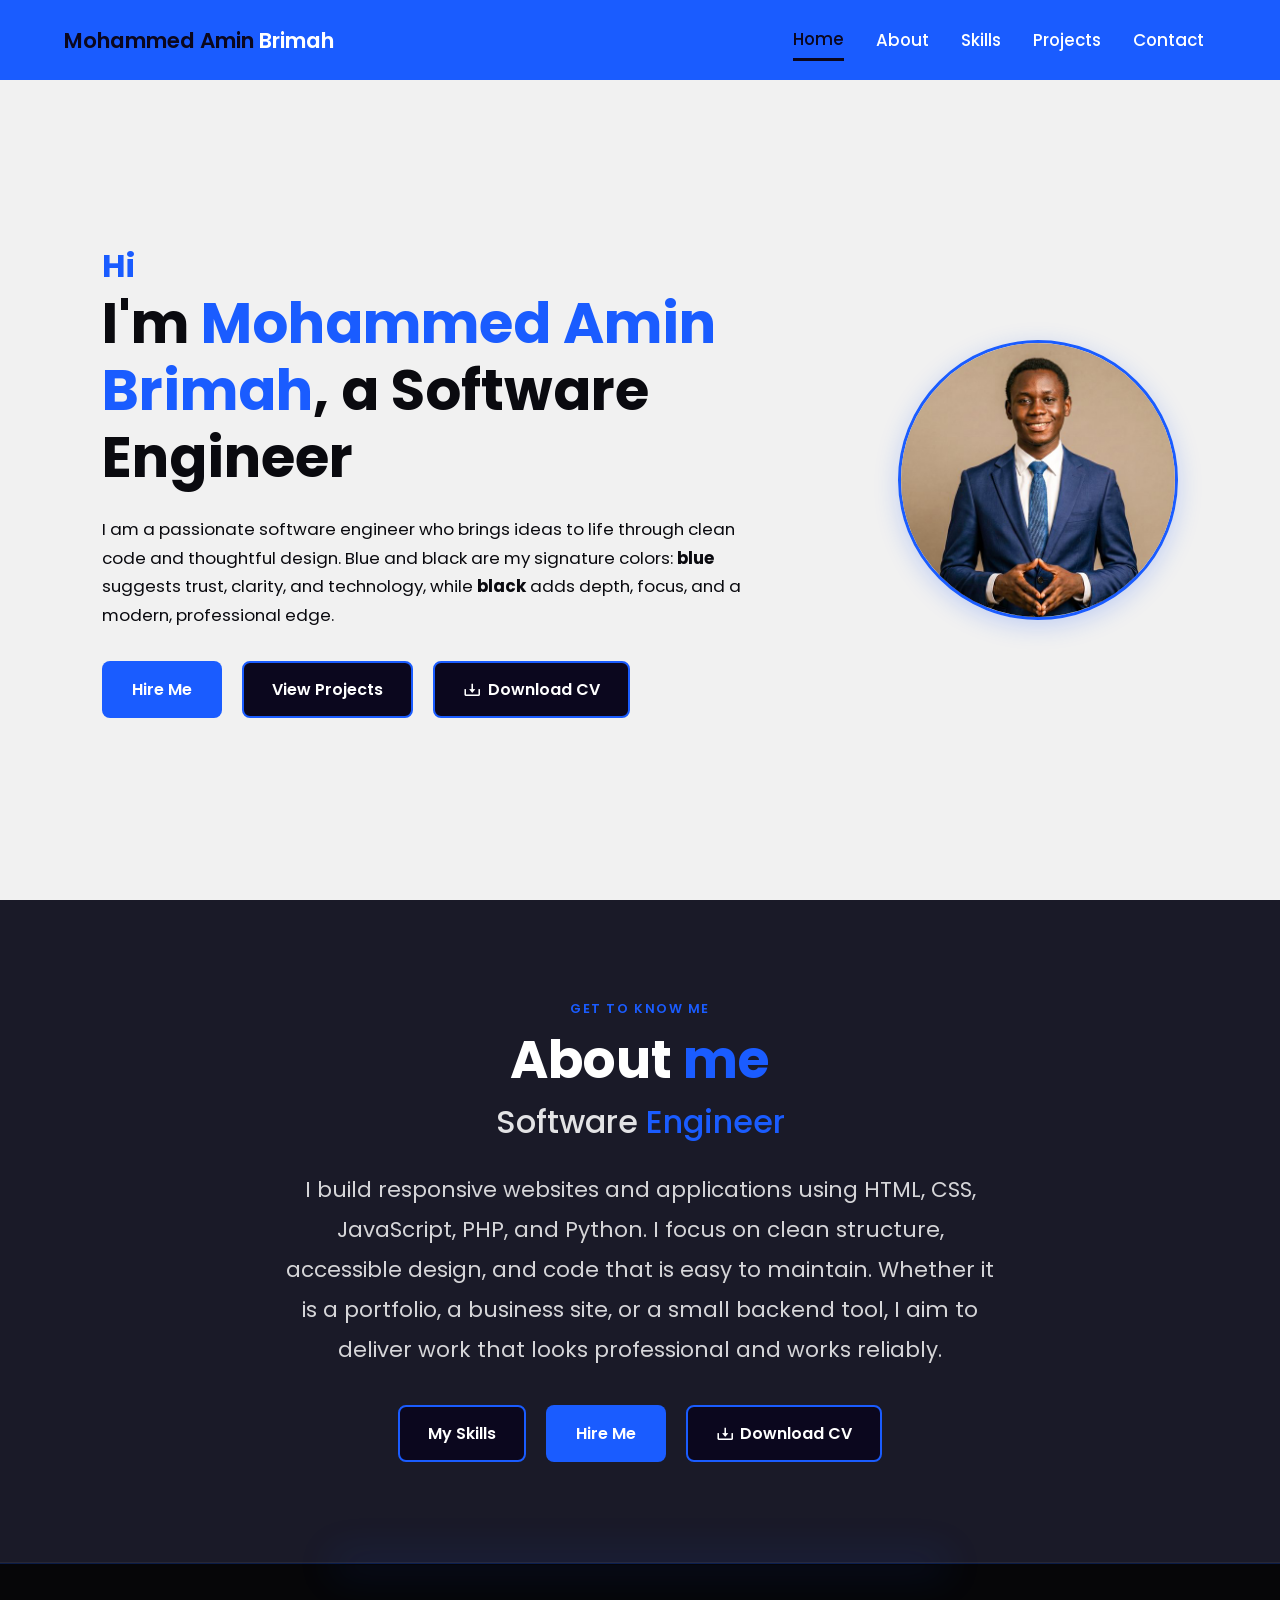
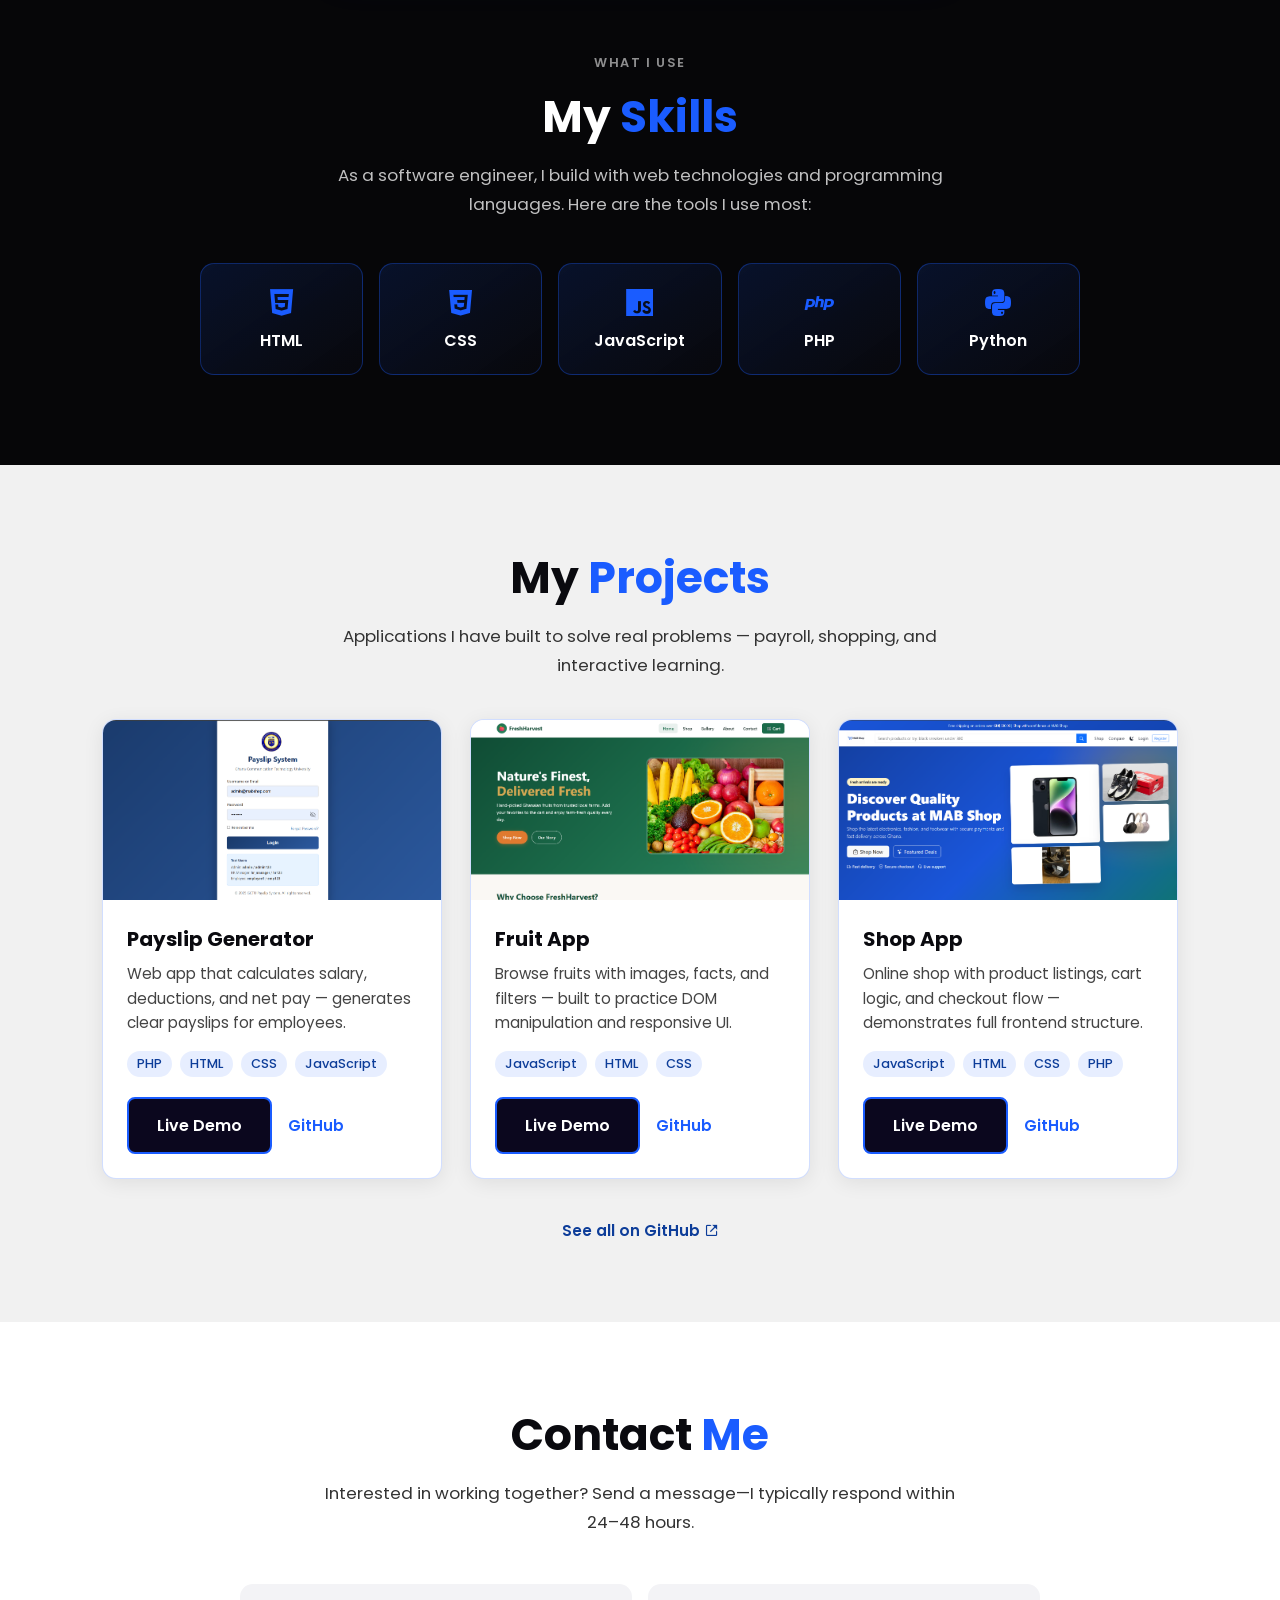
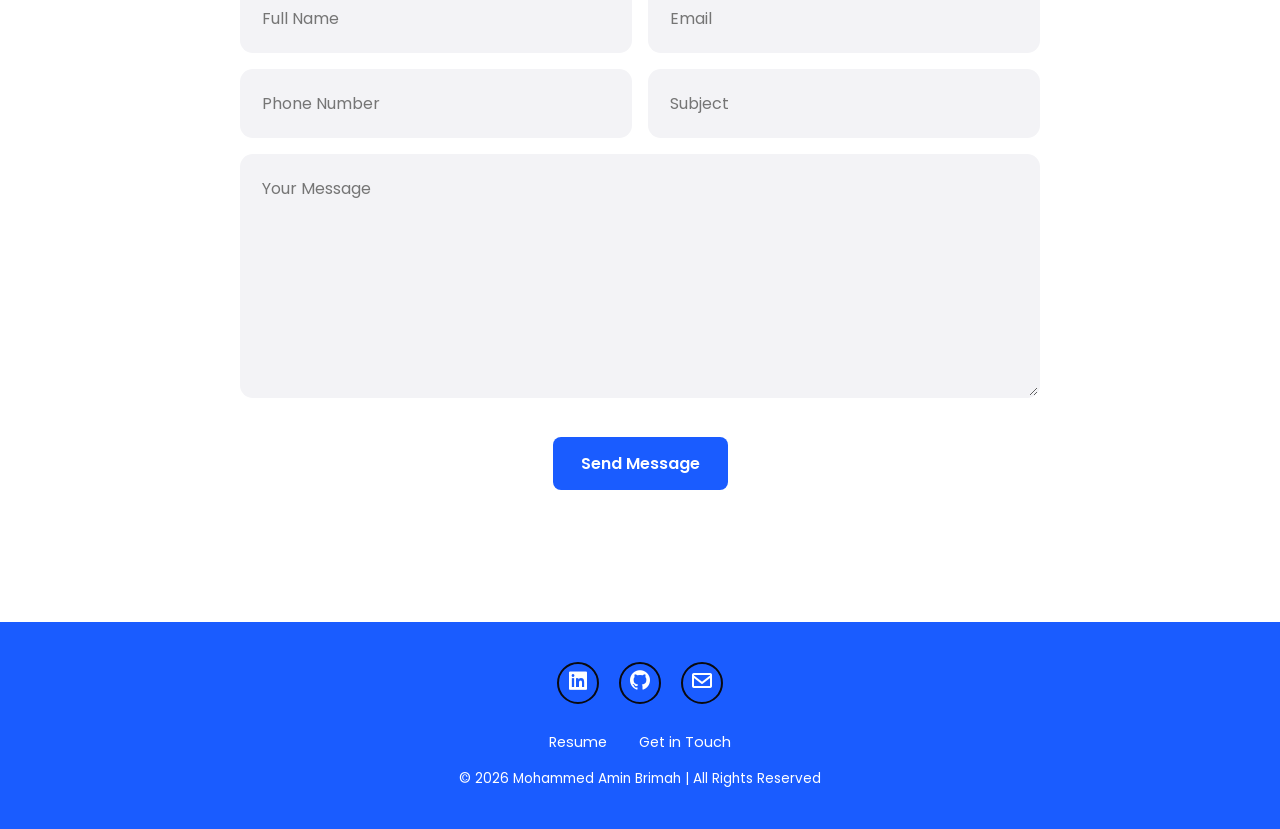
<file: index.html>
<!DOCTYPE html> <!-- Declares HTML5 document type for the browser -->
<html lang="en"> <!-- Root element; lang helps screen readers and SEO -->
<head> <!-- Head: metadata and external resources (not visible on page) -->
  <meta charset="UTF-8"> <!-- Character set so special characters display correctly -->
  <meta name="viewport" content="width=device-width, initial-scale=1.0"> <!-- Responsive layout on mobile -->
  <meta name="description" content="Mohammed Amin Brimah — Software Engineer portfolio. Projects in HTML, CSS, JavaScript, PHP, and Python."> <!-- Short summary for Google/search results — CHANGE this to your own pitch -->
  <link rel="icon" href="favicon.svg" type="image/svg+xml"> <!-- Tab icon (modern browsers) -->
  <link rel="alternate icon" href="favicon.svg"> <!-- Fallback favicon -->
  <link rel="stylesheet" href="styles.css"> <!-- Main stylesheet: colors, layout, responsive rules -->
  <link href="https://fonts.googleapis.com/css2?family=Poppins:wght@400;500;600;700&display=swap" rel="stylesheet"> <!-- Google Font: Poppins -->
  <link href="https://unpkg.com/boxicons@2.1.4/css/boxicons.min.css" rel="stylesheet"> <!-- Icon library for skills & social icons -->
  <title>Mohammed Amin Brimah | Software Engineer Portfolio</title> <!-- Browser tab title — CHANGE to your name -->
</head>
<body> <!-- All visible content lives inside body -->

  <!-- ===== HEADER: fixed top bar with logo, nav links, and hamburger (mobile) ===== -->
  <header class="header">
    <a href="#home" class="logo"><span>Mohammed Amin</span>&nbsp;Brimah</a> <!-- Logo scrolls to home; CHANGE name inside span -->

    <!-- Hamburger: visible only on small screens (see styles.css @media 768px) -->
    <button type="button" class="hamburger" id="hamburger" aria-label="Open navigation menu" aria-expanded="false">
      <span class="hamburger-bar"></span> <!-- Top bar of menu icon -->
      <span class="hamburger-bar"></span> <!-- Middle bar -->
      <span class="hamburger-bar"></span> <!-- Bottom bar -->
    </button>

    <!-- Nav links scroll to sections on this single page -->
    <nav class="navbar" id="navbar">
      <a href="#home">Home</a> <!-- Scrolls to id="home" -->
      <a href="#about">About</a> <!-- Scrolls to id="about" -->
      <a href="#skills">Skills</a> <!-- Scrolls to id="skills" -->
      <a href="#projects">Projects</a> <!-- Scrolls to id="projects" -->
      <a href="#contact">Contact</a> <!-- Scrolls to id="contact" — replaces removed header button -->
    </nav>
  </header>

  <main> <!-- Main content wrapper (semantic HTML for accessibility) -->

    <!-- ===== HOME / HERO — text + photo; photo moves above text on mobile (CSS order) ===== -->
    <section class="home" id="home"> <!-- Scroll target for #home -->
      <div class="home-inner"> <!-- Wrapper: controls desktop side-by-side vs mobile stack -->
        <div class="home-content animate-on-scroll"> <!-- Intro text column -->
          <h3>Hi</h3> <!-- Small greeting -->
          <h1>I'm <span>Mohammed Amin Brimah</span>, a Software Engineer</h1> <!-- Headline — CHANGE name/title -->
          <p>
            I am a passionate software engineer who brings ideas to life through clean code and thoughtful design.
            Blue and black are my signature colors: <strong>blue</strong> suggests trust, clarity, and technology, while
            <strong>black</strong> adds depth, focus, and a modern, professional edge.
          </p>
          <div class="btn-box"> <!-- Action buttons row -->
            <a href="#contact" class="btn-1" title="Let's discuss your project">Hire Me</a> <!-- Scrolls to contact -->
            <a href="#projects" class="btn-2">View Projects</a> <!-- Scrolls to projects -->
            <!-- download= forces file save; CHANGE href when you add your PDF as resume.pdf in this folder -->
            <a href="resume.pdf" class="btn-2 btn-resume" download="Mohammed_Amin_Brimah_Resume.pdf">
              <i class="bx bx-download" aria-hidden="true"></i> Download CV
            </a>
          </div>
        </div>
        <div class="img-box animate-on-scroll"> <!-- Profile photo — shown FIRST on mobile (see styles.css) -->
          <img src="Blue suit.jpg" alt="Portrait of Mohammed Amin Brimah" width="560" height="560" loading="eager">
        </div>
      </div>
    </section>

    <!-- ===== ABOUT — text only (no image); lighter dark band above Skills ===== -->
    <section class="about" id="about"> <!-- Scroll target for #about nav link -->
      <div class="about-inner animate-on-scroll"> <!-- Centered text wrapper; fades in on scroll -->
        <p class="section-label section-label--center">Get to know me</p> <!-- Small uppercase label above title -->
        <h2 class="heading">About <span>me</span></h2> <!-- Main about heading — CHANGE text if needed -->
        <h3>Software <span>Engineer</span></h3> <!-- Subtitle / job title — CHANGE to match your role -->
        <p class="about-text"> <!-- Larger body copy — CHANGE to your real bio -->
          I build responsive websites and applications using HTML, CSS, JavaScript, PHP, and Python.
          I focus on clean structure, accessible design, and code that is easy to maintain.
          Whether it is a portfolio, a business site, or a small backend tool, I aim to deliver work that looks professional and works reliably.
        </p>
        <div class="about-actions"> <!-- Call-to-action buttons -->
          <a href="#skills" class="btn-2">My Skills</a>
          <a href="#contact" class="btn-1">Hire Me</a>
          <a href="resume.pdf" class="btn-2 btn-resume" download="Mohammed_Amin_Brimah_Resume.pdf">
            <i class="bx bx-download" aria-hidden="true"></i> Download CV
          </a> <!-- Same PDF as hero — add resume.pdf to your project folder -->
        </div>
      </div>
    </section>

    <!-- ===== SKILLS — darkest section; heading "My" = white, "Skills" = blue ===== -->
    <section class="skills" id="skills"> <!-- Scroll target for #skills nav link -->
      <p class="section-label section-label--light">What I use</p> <!-- Muted uppercase label on dark bg -->
      <h2 class="section-heading skills-heading">My <span>Skills</span></h2> <!-- "My" = white (CSS); "Skills" in span = blue -->
      <p class="skills-intro"> <!-- Short intro above skill cards -->
        As a software engineer, I build with web technologies and programming languages. Here are the tools I use most:
      </p>
      <ul class="skills-list"> <!-- Grid of skill cards — ADD/REMOVE li items for your skills -->
        <li class="skill-card animate-on-scroll"><i class="bx bxl-html5"></i><span>HTML</span></li>
        <li class="skill-card animate-on-scroll"><i class="bx bxl-css3"></i><span>CSS</span></li>
        <li class="skill-card animate-on-scroll"><i class="bx bxl-javascript"></i><span>JavaScript</span></li>
        <li class="skill-card animate-on-scroll"><i class="bx bxl-php"></i><span>PHP</span></li>
        <li class="skill-card animate-on-scroll"><i class="bx bxl-python"></i><span>Python</span></li>
      </ul>
    </section>

    <!-- ===== PROJECTS — show real apps (not this portfolio; you're already viewing it) ===== -->
    <section class="projects" id="projects"> <!-- Scroll target for #projects nav link -->
      <h2 class="section-heading">My <span>Projects</span></h2> <!-- Section title; "Projects" is blue via CSS span -->
      <p class="section-intro"> <!-- Short description under title -->
        Applications I have built to solve real problems — payroll, shopping, and interactive learning.
      </p>
      <div class="projects-grid" id="projects-grid"> <!-- Responsive grid; cards wrap on smaller screens -->

        <!-- PROJECT 1: Payslip App — replaces "Personal Portfolio" (listing this site here is redundant) -->
        <article class="project-card animate-on-scroll"> <!-- One card; animate-on-scroll fades in on scroll -->
          <div class="project-image project-image--payslip" aria-hidden="true"></div> <!-- Colored banner; swap for <img> when you have a screenshot -->
          <div class="project-body"> <!-- Text area below image -->
            <h3>Payslip Generator</h3> <!-- Project name shown to visitors -->
            <p>Web app that calculates salary, deductions, and net pay — generates clear payslips for employees.</p> <!-- What the project does -->
            <ul class="project-tags"> <!-- Tech stack pills -->
              <li>PHP</li> <!-- Backend language -->
              <li>HTML</li>
              <li>CSS</li>
              <li>JavaScript</li>
            </ul>
            <div class="project-links"> <!-- Action links row -->
              <a href="https://mohammedaminbrimah.site.je" class="btn-2" target="_blank" rel="noopener">Live Demo</a>
              <a href="https://github.com/mohammedaminbrimah/payslip-app" class="project-link-muted" target="_blank" rel="noopener">GitHub</a>
            </div>
          </div>
        </article>

        <!-- PROJECT 2: Fruit App — interactive fruit catalog or nutrition quiz -->
        <article class="project-card animate-on-scroll">
          <div class="project-image project-image--fruit" aria-hidden="true"></div> <!-- Green/orange gradient placeholder -->
          <div class="project-body">
            <h3>Fruit App</h3>
            <p>Browse fruits with images, facts, and filters — built to practice DOM manipulation and responsive UI.</p>
            <ul class="project-tags">
              <li>JavaScript</li>
              <li>HTML</li>
              <li>CSS</li>
            </ul>
            <div class="project-links">
              <a href="https://mohaminbrimah.github.io/fruit-app/" class="btn-2" target="_blank" rel="noopener">Live Demo</a>
              <a href="https://github.com/mohaminbrimah/fruit-app" class="project-link-muted" target="_blank" rel="noopener">GitHub</a>
            </div>
          </div>
        </article>

        <!-- PROJECT 3: Shop App — e-commerce style storefront -->
        <article class="project-card animate-on-scroll">
          <div class="project-image project-image--shop" aria-hidden="true"></div> <!-- Shop-themed gradient placeholder -->
          <div class="project-body">
            <h3>Shop App</h3>
            <p>Online shop with product listings, cart logic, and checkout flow — demonstrates full frontend structure.</p>
            <ul class="project-tags">
              <li>JavaScript</li>
              <li>HTML</li>
              <li>CSS</li>
              <li>PHP</li>
            </ul>
            <div class="project-links">
              <a href="https://mabshop.freedev.app" class="btn-2" target="_blank" rel="noopener">Live Demo</a>
              <a href="https://github.com/mohaminbrimah/e-commerce_website" class="project-link-muted" target="_blank" rel="noopener">GitHub</a>
            </div>
          </div>
        </article>
      </div>

      <!-- View More + GitHub — button hides automatically if no .project-card--extra cards exist -->
      <div class="projects-more"> <!-- Centered row below grid -->
        <button type="button" class="btn-2" id="projects-view-more" aria-expanded="false">
          View More Projects
        </button> <!-- Only useful when you add hidden cards with class project-card--extra -->
        <a href="https://github.com/mohaminbrimah" class="projects-github-link" target="_blank" rel="noopener">
          See all on GitHub <i class="bx bx-link-external" aria-hidden="true"></i>
        </a> <!-- Opens your full GitHub profile in a new tab -->
      </div>
    </section>

    <!-- ===== CONTACT ===== -->
    <section class="contact-section" id="contact">
      <h2 class="section-heading contact-heading">Contact <span>Me</span></h2>
      <p class="section-intro">
        Interested in working together? Send a message—I typically respond within 24–48 hours.
      </p>

      <!-- Success/error messages appear here after form submit (script.js reads URL ?status=) -->
      <div id="form-status" class="form-status" role="status" aria-live="polite" hidden></div>

      <!-- Form sends POST data to contact.php (PHP server required) -->
      <form class="contact-form" id="contact-form" action="contact.php" method="POST" novalidate>
        <div class="input-box"> <!-- First row: two fields side by side on desktop -->
          <input type="text" id="name" name="name" placeholder="Full Name" required autocomplete="name"> <!-- name= must match contact.php $_POST keys -->
          <input type="email" id="email" name="email" placeholder="Email" required autocomplete="email">
        </div>
        <div class="input-box">
          <input type="tel" id="phone" name="phone" placeholder="Phone Number" autocomplete="tel">
          <input type="text" id="subject" name="subject" placeholder="Subject">
        </div>
        <textarea id="message" name="message" rows="8" placeholder="Your Message" required></textarea>
        <button type="submit" class="btn-1" id="submit-btn">Send Message</button>
      </form>
    </section>
  </main>

  <!-- ===== FOOTER — social icons + essential links only (no duplicate of full nav) ===== -->
  <footer class="footer">
    <div class="social"> <!-- Professional: LinkedIn + GitHub matter most for hiring — CHANGE href="#" -->
      <a href="https://www.linkedin.com/in/mohammed-amin-brimah-a16877373/" aria-label="LinkedIn profile" target="_blank" rel="noopener"><i class="bx bxl-linkedin-square"></i></a>
      <a href="https://github.com/mohaminbrimah" aria-label="GitHub profile" target="_blank" rel="noopener"><i class="bx bxl-github"></i></a>
      <a href="mailto:aminbrimah1234@gmail.com" aria-label="Email contact"><i class="bx bx-envelope"></i></a> <!-- CHANGE to mailto:you@email.com -->
    </div>
    <ul class="footer-nav"> <!-- Minimal footer links — avoids repeating entire header nav -->
      <li><a href="resume.pdf" download>Resume</a></li> <!-- Downloads CV PDF -->
      <li><a href="#contact">Get in Touch</a></li> <!-- Scrolls to contact form -->
    </ul>
    <p class="copyright">&copy; 2026 Mohammed Amin Brimah | All Rights Reserved</p>
  </footer>

  <script src="script.js"></script> <!-- JavaScript: menu, scroll animations, form validation -->
</body>
</html>
</file>
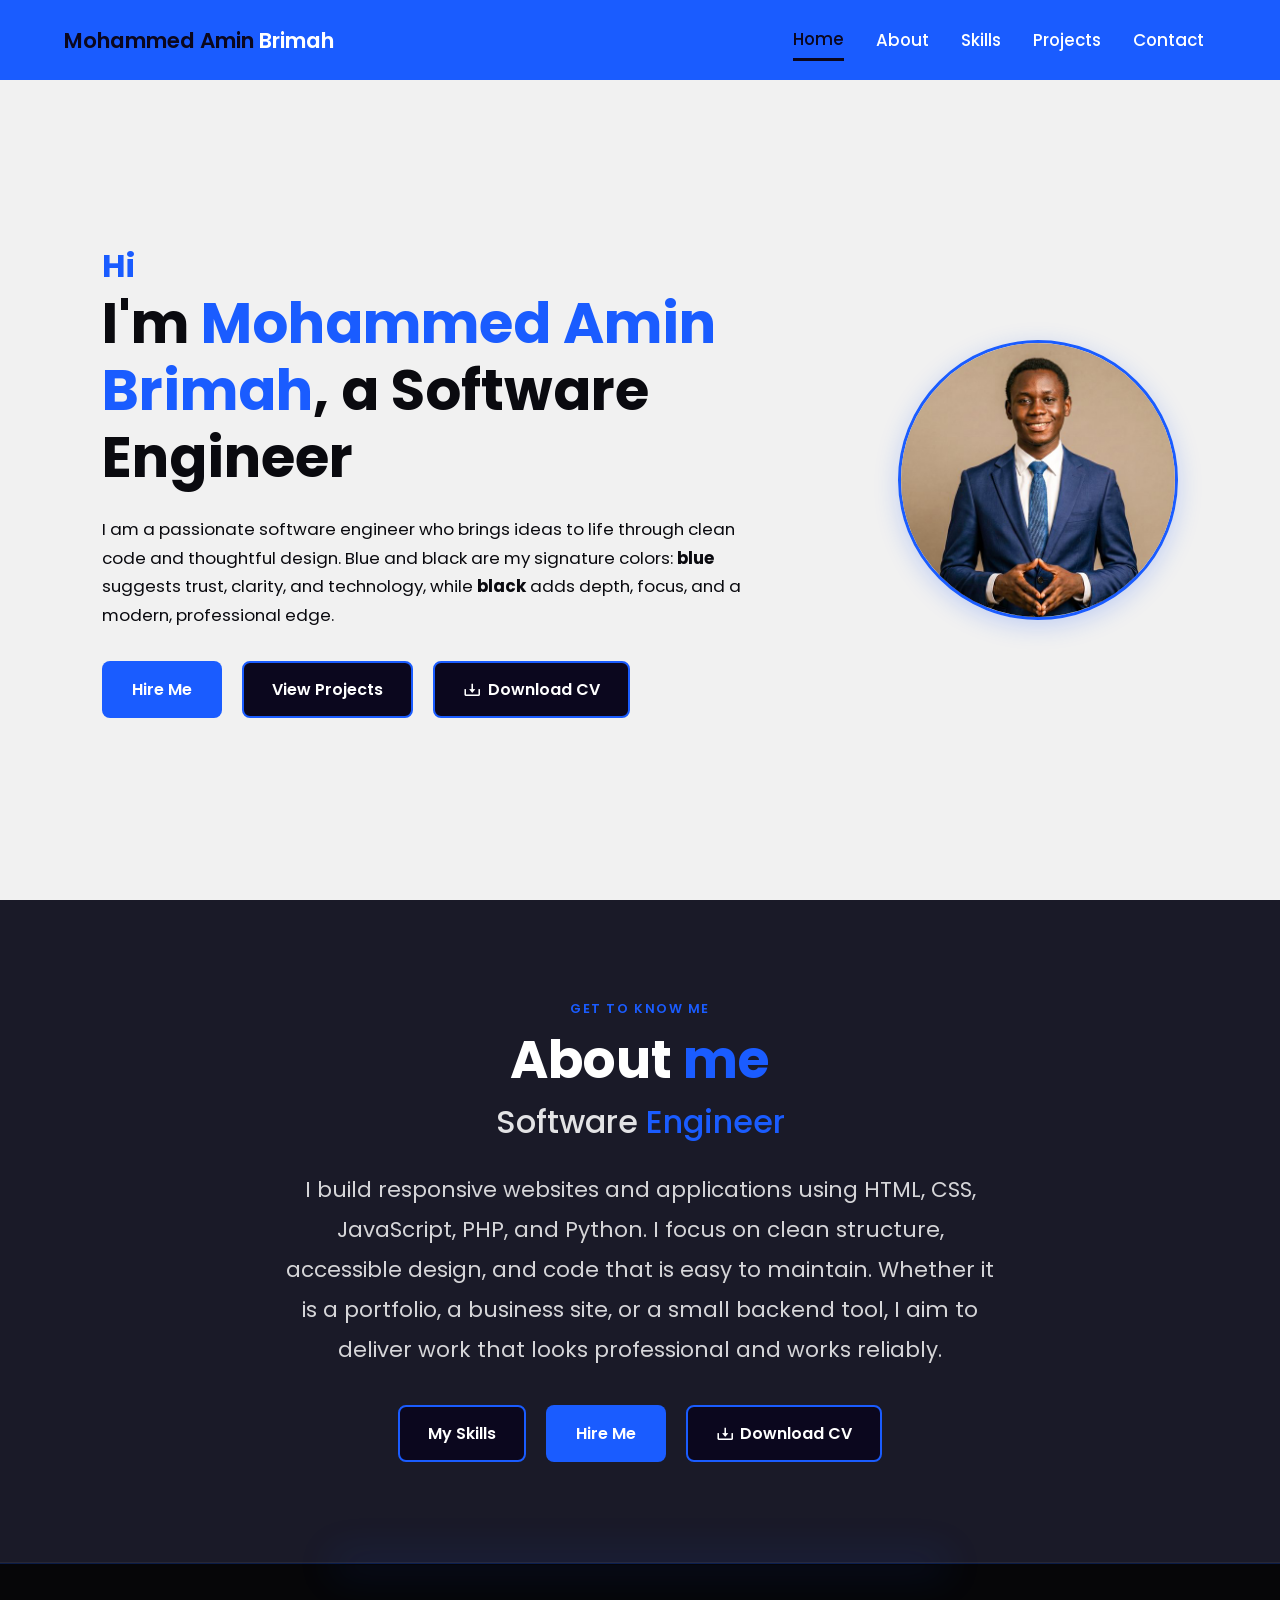
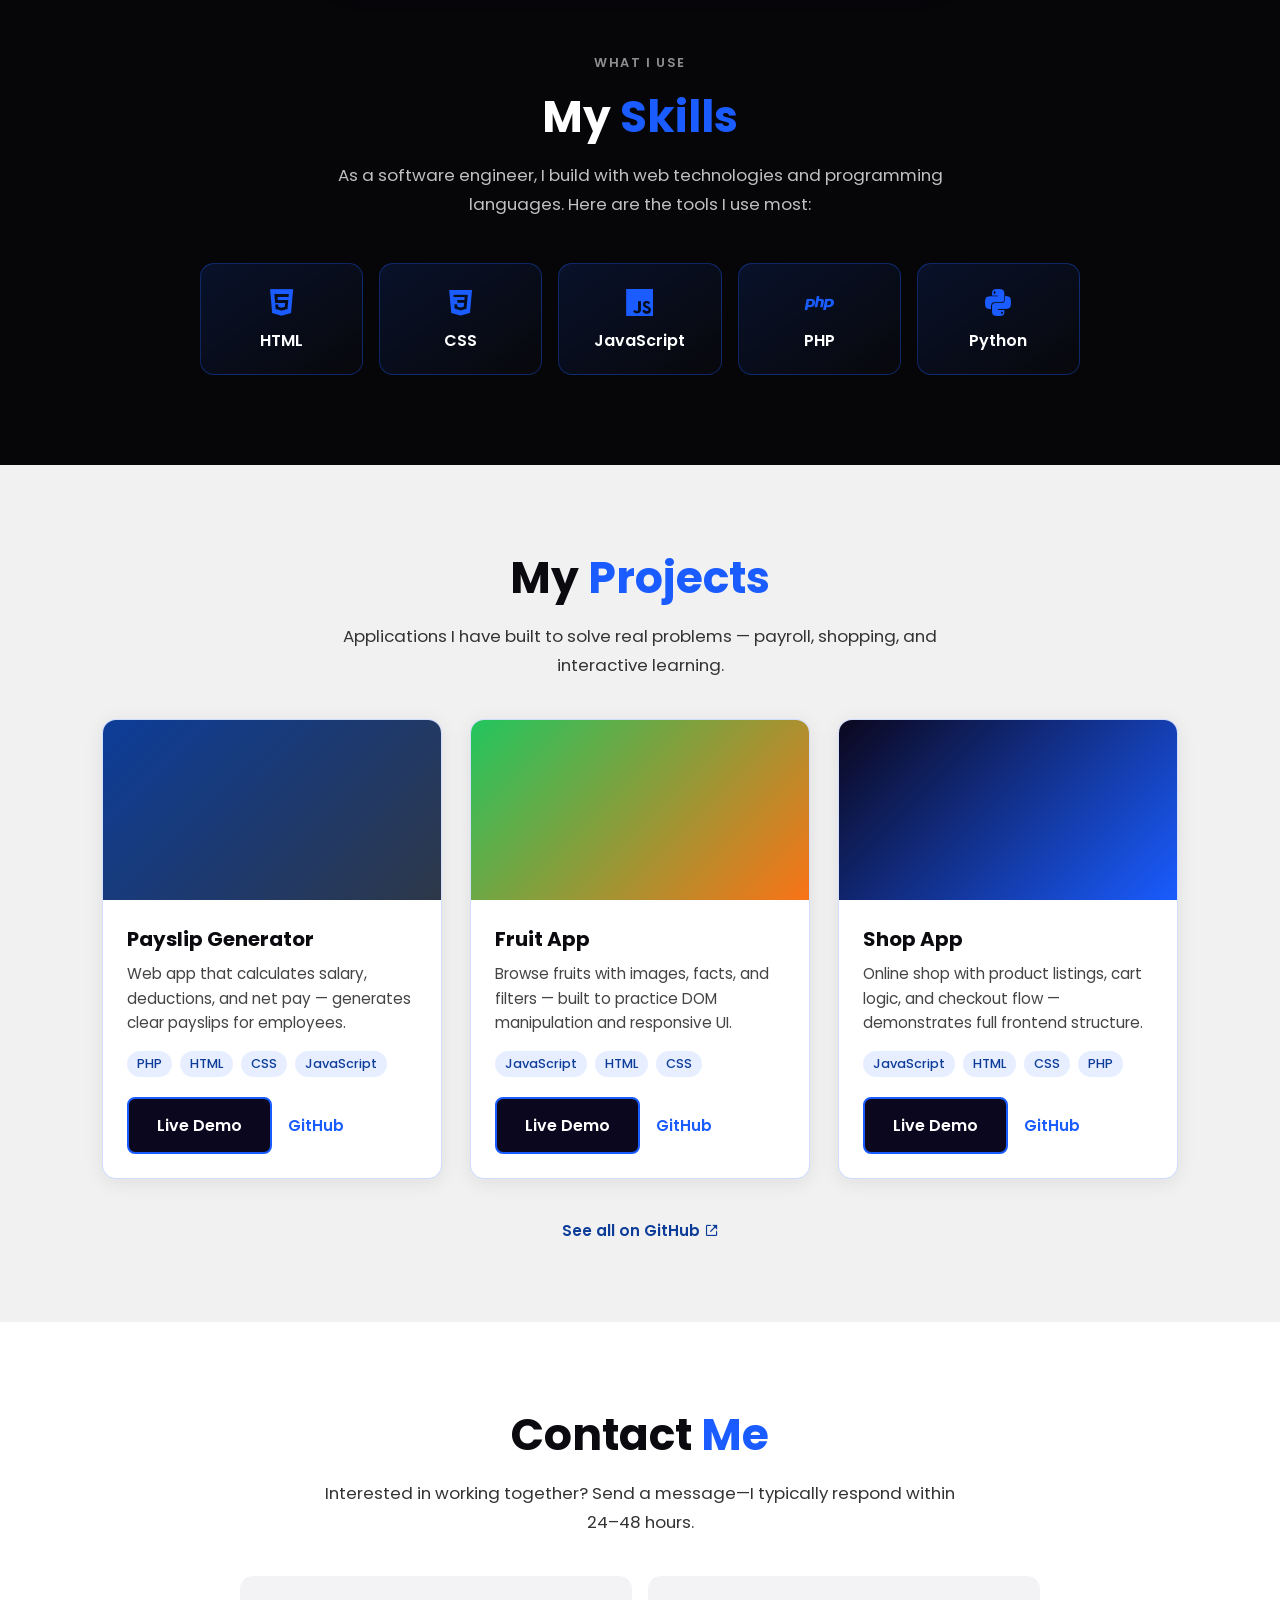
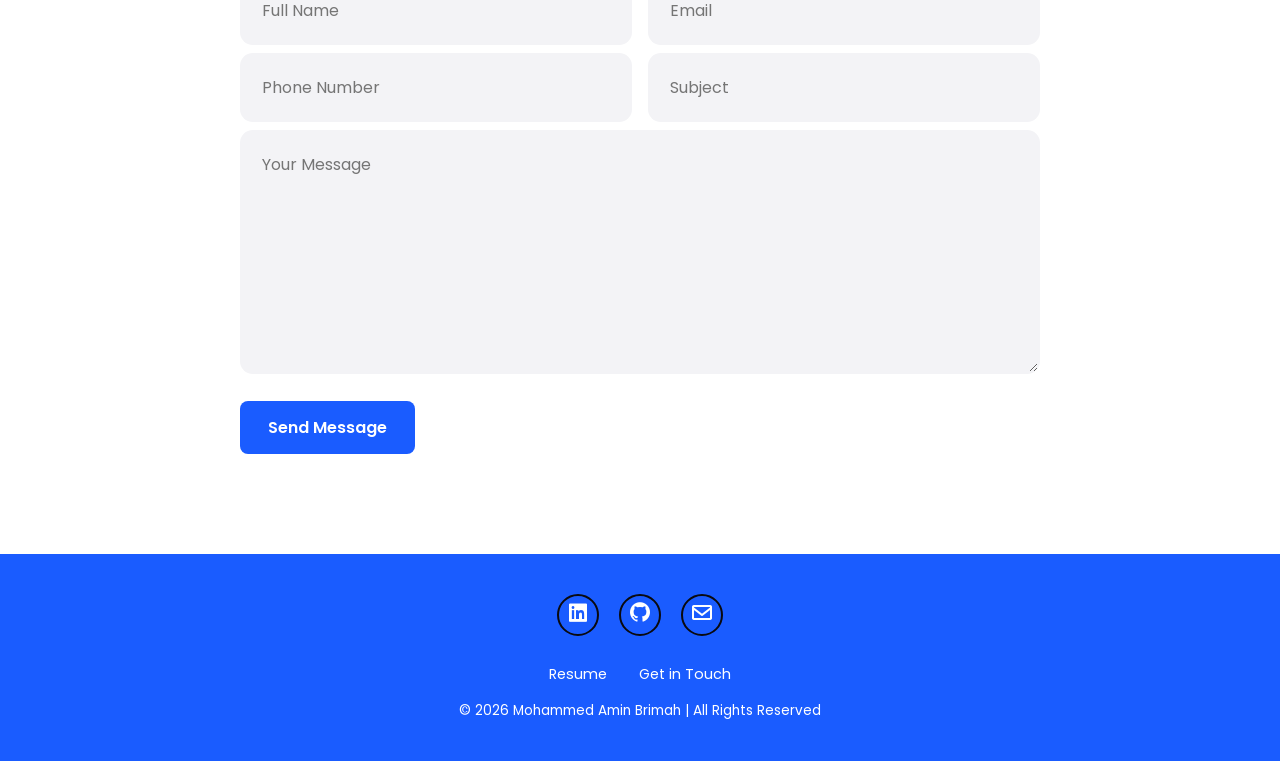
<file: My Portfolio - Copy/index.html>
<!DOCTYPE html> <!-- Declares HTML5 document type for the browser -->
<html lang="en"> <!-- Root element; lang helps screen readers and SEO -->
<head> <!-- Head: metadata and external resources (not visible on page) -->
  <meta charset="UTF-8"> <!-- Character set so special characters display correctly -->
  <meta name="viewport" content="width=device-width, initial-scale=1.0"> <!-- Responsive layout on mobile -->
  <meta name="description" content="Mohammed Amin Brimah — Software Engineer portfolio. Projects in HTML, CSS, JavaScript, PHP, and Python."> <!-- Short summary for Google/search results — CHANGE this to your own pitch -->
  <link rel="icon" href="favicon.svg" type="image/svg+xml"> <!-- Tab icon (modern browsers) -->
  <link rel="alternate icon" href="favicon.svg"> <!-- Fallback favicon -->
  <link rel="stylesheet" href="styles.css"> <!-- Main stylesheet: colors, layout, responsive rules -->
  <link href="https://fonts.googleapis.com/css2?family=Poppins:wght@400;500;600;700&display=swap" rel="stylesheet"> <!-- Google Font: Poppins -->
  <link href="https://unpkg.com/boxicons@2.1.4/css/boxicons.min.css" rel="stylesheet"> <!-- Icon library for skills & social icons -->
  <title>Mohammed Amin Brimah | Software Engineer Portfolio</title> <!-- Browser tab title — CHANGE to your name -->
</head>
<body> <!-- All visible content lives inside body -->

  <!-- ===== HEADER: fixed top bar with logo, nav links, and hamburger (mobile) ===== -->
  <header class="header">
    <a href="#home" class="logo"><span>Mohammed Amin</span>&nbsp;Brimah</a> <!-- Logo scrolls to home; CHANGE name inside span -->

    <!-- Hamburger: visible only on small screens (see styles.css @media 768px) -->
    <button type="button" class="hamburger" id="hamburger" aria-label="Open navigation menu" aria-expanded="false">
      <span class="hamburger-bar"></span> <!-- Top bar of menu icon -->
      <span class="hamburger-bar"></span> <!-- Middle bar -->
      <span class="hamburger-bar"></span> <!-- Bottom bar -->
    </button>

    <!-- Nav links scroll to sections on this single page -->
    <nav class="navbar" id="navbar">
      <a href="#home">Home</a> <!-- Scrolls to id="home" -->
      <a href="#about">About</a> <!-- Scrolls to id="about" -->
      <a href="#skills">Skills</a> <!-- Scrolls to id="skills" -->
      <a href="#projects">Projects</a> <!-- Scrolls to id="projects" -->
      <a href="#contact">Contact</a> <!-- Scrolls to id="contact" — replaces removed header button -->
    </nav>
  </header>

  <main> <!-- Main content wrapper (semantic HTML for accessibility) -->

    <!-- ===== HOME / HERO — text + photo; photo moves above text on mobile (CSS order) ===== -->
    <section class="home" id="home"> <!-- Scroll target for #home -->
      <div class="home-inner"> <!-- Wrapper: controls desktop side-by-side vs mobile stack -->
        <div class="home-content animate-on-scroll"> <!-- Intro text column -->
          <h3>Hi</h3> <!-- Small greeting -->
          <h1>I'm <span>Mohammed Amin Brimah</span>, a Software Engineer</h1> <!-- Headline — CHANGE name/title -->
          <p>
            I am a passionate software engineer who brings ideas to life through clean code and thoughtful design.
            Blue and black are my signature colors: <strong>blue</strong> suggests trust, clarity, and technology, while
            <strong>black</strong> adds depth, focus, and a modern, professional edge.
          </p>
          <div class="btn-box"> <!-- Action buttons row -->
            <a href="#contact" class="btn-1" title="Let's discuss your project">Hire Me</a> <!-- Scrolls to contact -->
            <a href="#projects" class="btn-2">View Projects</a> <!-- Scrolls to projects -->
            <!-- download= forces file save; CHANGE href when you add your PDF as resume.pdf in this folder -->
            <a href="resume.pdf" class="btn-2 btn-resume" download="Mohammed_Amin_Brimah_Resume.pdf">
              <i class="bx bx-download" aria-hidden="true"></i> Download CV
            </a>
          </div>
        </div>
        <div class="img-box animate-on-scroll"> <!-- Profile photo — shown FIRST on mobile (see styles.css) -->
          <img src="Blue suit.jpg" alt="Portrait of Mohammed Amin Brimah" width="560" height="560" loading="eager">
        </div>
      </div>
    </section>

    <!-- ===== ABOUT — text only (no image); lighter dark band above Skills ===== -->
    <section class="about" id="about"> <!-- Scroll target for #about nav link -->
      <div class="about-inner animate-on-scroll"> <!-- Centered text wrapper; fades in on scroll -->
        <p class="section-label section-label--center">Get to know me</p> <!-- Small uppercase label above title -->
        <h2 class="heading">About <span>me</span></h2> <!-- Main about heading — CHANGE text if needed -->
        <h3>Software <span>Engineer</span></h3> <!-- Subtitle / job title — CHANGE to match your role -->
        <p class="about-text"> <!-- Larger body copy — CHANGE to your real bio -->
          I build responsive websites and applications using HTML, CSS, JavaScript, PHP, and Python.
          I focus on clean structure, accessible design, and code that is easy to maintain.
          Whether it is a portfolio, a business site, or a small backend tool, I aim to deliver work that looks professional and works reliably.
        </p>
        <div class="about-actions"> <!-- Call-to-action buttons -->
          <a href="#skills" class="btn-2">My Skills</a>
          <a href="#contact" class="btn-1">Hire Me</a>
          <a href="resume.pdf" class="btn-2 btn-resume" download="Mohammed_Amin_Brimah_Resume.pdf">
            <i class="bx bx-download" aria-hidden="true"></i> Download CV
          </a> <!-- Same PDF as hero — add resume.pdf to your project folder -->
        </div>
      </div>
    </section>

    <!-- ===== SKILLS — darkest section; heading "My" = white, "Skills" = blue ===== -->
    <section class="skills" id="skills"> <!-- Scroll target for #skills nav link -->
      <p class="section-label section-label--light">What I use</p> <!-- Muted uppercase label on dark bg -->
      <h2 class="section-heading skills-heading">My <span>Skills</span></h2> <!-- "My" = white (CSS); "Skills" in span = blue -->
      <p class="skills-intro"> <!-- Short intro above skill cards -->
        As a software engineer, I build with web technologies and programming languages. Here are the tools I use most:
      </p>
      <ul class="skills-list"> <!-- Grid of skill cards — ADD/REMOVE li items for your skills -->
        <li class="skill-card animate-on-scroll"><i class="bx bxl-html5"></i><span>HTML</span></li>
        <li class="skill-card animate-on-scroll"><i class="bx bxl-css3"></i><span>CSS</span></li>
        <li class="skill-card animate-on-scroll"><i class="bx bxl-javascript"></i><span>JavaScript</span></li>
        <li class="skill-card animate-on-scroll"><i class="bx bxl-php"></i><span>PHP</span></li>
        <li class="skill-card animate-on-scroll"><i class="bx bxl-python"></i><span>Python</span></li>
      </ul>
    </section>

    <!-- ===== PROJECTS — show real apps (not this portfolio; you're already viewing it) ===== -->
    <section class="projects" id="projects"> <!-- Scroll target for #projects nav link -->
      <h2 class="section-heading">My <span>Projects</span></h2> <!-- Section title; "Projects" is blue via CSS span -->
      <p class="section-intro"> <!-- Short description under title -->
        Applications I have built to solve real problems — payroll, shopping, and interactive learning.
      </p>
      <div class="projects-grid" id="projects-grid"> <!-- Responsive grid; cards wrap on smaller screens -->

        <!-- PROJECT 1: Payslip App — replaces "Personal Portfolio" (listing this site here is redundant) -->
        <article class="project-card animate-on-scroll"> <!-- One card; animate-on-scroll fades in on scroll -->
          <div class="project-image project-image--payslip" aria-hidden="true"></div> <!-- Colored banner; swap for <img> when you have a screenshot -->
          <div class="project-body"> <!-- Text area below image -->
            <h3>Payslip Generator</h3> <!-- Project name shown to visitors -->
            <p>Web app that calculates salary, deductions, and net pay — generates clear payslips for employees.</p> <!-- What the project does -->
            <ul class="project-tags"> <!-- Tech stack pills -->
              <li>PHP</li> <!-- Backend language -->
              <li>HTML</li>
              <li>CSS</li>
              <li>JavaScript</li>
            </ul>
            <div class="project-links"> <!-- Action links row -->
              <a href="#" class="btn-2" target="_blank" rel="noopener">Live Demo</a> <!-- CHANGE # to hosted payslip app URL -->
              <a href="#" class="project-link-muted" target="_blank" rel="noopener">GitHub</a> <!-- CHANGE # to payslip repo URL -->
            </div>
          </div>
        </article>

        <!-- PROJECT 2: Fruit App — interactive fruit catalog or nutrition quiz -->
        <article class="project-card animate-on-scroll">
          <div class="project-image project-image--fruit" aria-hidden="true"></div> <!-- Green/orange gradient placeholder -->
          <div class="project-body">
            <h3>Fruit App</h3>
            <p>Browse fruits with images, facts, and filters — built to practice DOM manipulation and responsive UI.</p>
            <ul class="project-tags">
              <li>JavaScript</li>
              <li>HTML</li>
              <li>CSS</li>
            </ul>
            <div class="project-links">
              <a href="#" class="btn-2" target="_blank" rel="noopener">Live Demo</a> <!-- CHANGE to fruit app live URL -->
              <a href="#" class="project-link-muted" target="_blank" rel="noopener">GitHub</a> <!-- CHANGE to fruit app repo -->
            </div>
          </div>
        </article>

        <!-- PROJECT 3: Shop App — e-commerce style storefront -->
        <article class="project-card animate-on-scroll">
          <div class="project-image project-image--shop" aria-hidden="true"></div> <!-- Shop-themed gradient placeholder -->
          <div class="project-body">
            <h3>Shop App</h3>
            <p>Online shop with product listings, cart logic, and checkout flow — demonstrates full frontend structure.</p>
            <ul class="project-tags">
              <li>JavaScript</li>
              <li>HTML</li>
              <li>CSS</li>
              <li>PHP</li>
            </ul>
            <div class="project-links">
              <a href="#" class="btn-2" target="_blank" rel="noopener">Live Demo</a> <!-- CHANGE to shop app live URL -->
              <a href="#" class="project-link-muted" target="_blank" rel="noopener">GitHub</a> <!-- CHANGE to shop app repo -->
            </div>
          </div>
        </article>
      </div>

      <!-- View More + GitHub — button hides automatically if no .project-card--extra cards exist -->
      <div class="projects-more"> <!-- Centered row below grid -->
        <button type="button" class="btn-2" id="projects-view-more" aria-expanded="false">
          View More Projects
        </button> <!-- Only useful when you add hidden cards with class project-card--extra -->
        <a href="https://github.com/mohaminbrimah" class="projects-github-link" target="_blank" rel="noopener">
          See all on GitHub <i class="bx bx-link-external" aria-hidden="true"></i>
        </a> <!-- Opens your full GitHub profile in a new tab -->
      </div>
    </section>

    <!-- ===== CONTACT ===== -->
    <section class="contact-section" id="contact">
      <h2 class="section-heading contact-heading">Contact <span>Me</span></h2>
      <p class="section-intro">
        Interested in working together? Send a message—I typically respond within 24–48 hours.
      </p>

      <!-- Success/error messages appear here after form submit (script.js reads URL ?status=) -->
      <div id="form-status" class="form-status" role="status" aria-live="polite" hidden></div>

      <!-- Form sends POST data to contact.php (PHP server required) -->
      <form class="contact-form" id="contact-form" action="contact.php" method="POST" novalidate>
        <div class="input-box"> <!-- First row: two fields side by side on desktop -->
          <input type="text" id="name" name="name" placeholder="Full Name" required autocomplete="name"> <!-- name= must match contact.php $_POST keys -->
          <input type="email" id="email" name="email" placeholder="Email" required autocomplete="email">
        </div>
        <div class="input-box">
          <input type="tel" id="phone" name="phone" placeholder="Phone Number" autocomplete="tel">
          <input type="text" id="subject" name="subject" placeholder="Subject">
        </div>
        <textarea id="message" name="message" rows="8" placeholder="Your Message" required></textarea>
        <button type="submit" class="btn-1" id="submit-btn">Send Message</button>
      </form>
    </section>
  </main>

  <!-- ===== FOOTER — social icons + essential links only (no duplicate of full nav) ===== -->
  <footer class="footer">
    <div class="social"> <!-- Professional: LinkedIn + GitHub matter most for hiring — CHANGE href="#" -->
      <a href="https://www.linkedin.com/in/mohammed-amin-brimah-a16877373/" aria-label="LinkedIn profile" target="_blank" rel="noopener"><i class="bx bxl-linkedin-square"></i></a>
      <a href="https://github.com/mohaminbrimah" aria-label="GitHub profile" target="_blank" rel="noopener"><i class="bx bxl-github"></i></a>
      <a href="mailto:aminbrimah1234@gmail.com" aria-label="Email contact"><i class="bx bx-envelope"></i></a> <!-- CHANGE to mailto:you@email.com -->
    </div>
    <ul class="footer-nav"> <!-- Minimal footer links — avoids repeating entire header nav -->
      <li><a href="resume.pdf" download>Resume</a></li> <!-- Downloads CV PDF -->
      <li><a href="#contact">Get in Touch</a></li> <!-- Scrolls to contact form -->
    </ul>
    <p class="copyright">&copy; 2026 Mohammed Amin Brimah | All Rights Reserved</p>
  </footer>

  <script src="script.js"></script> <!-- JavaScript: menu, scroll animations, form validation -->
</body>
</html>
</file>
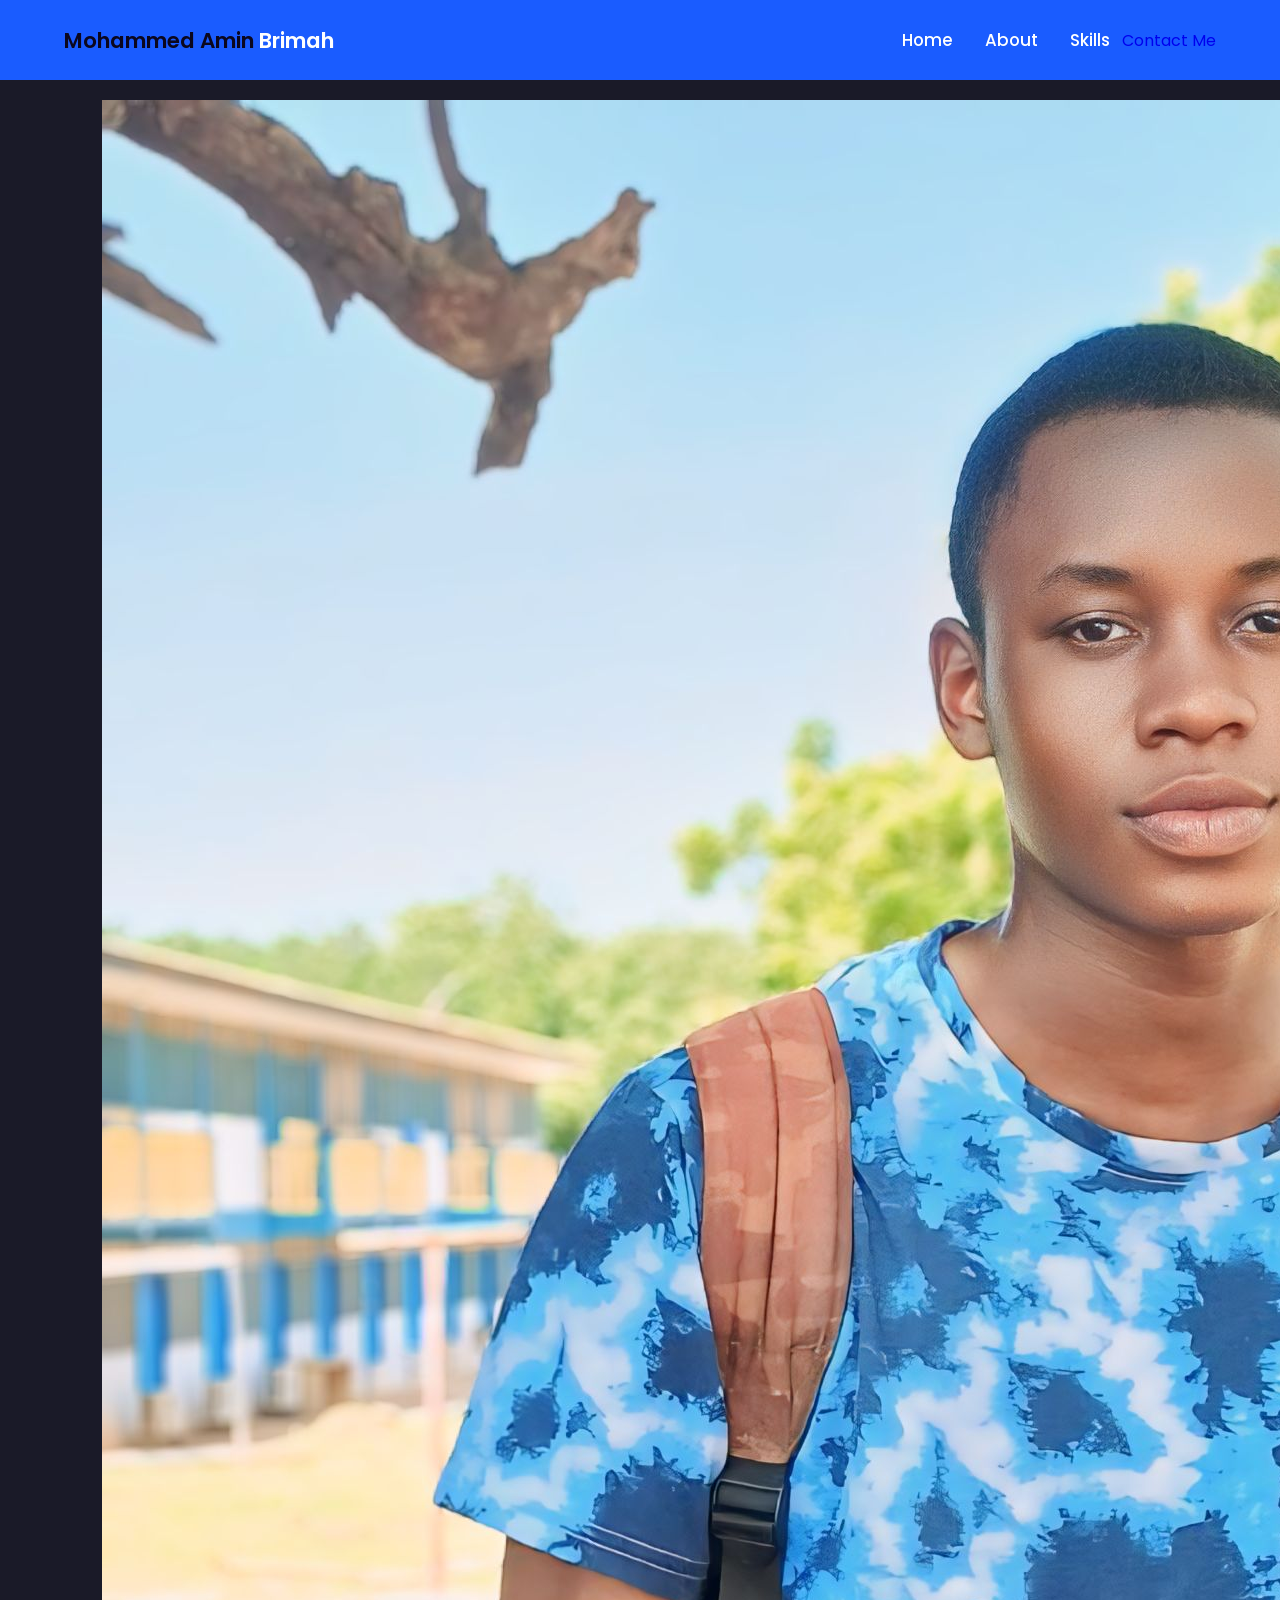
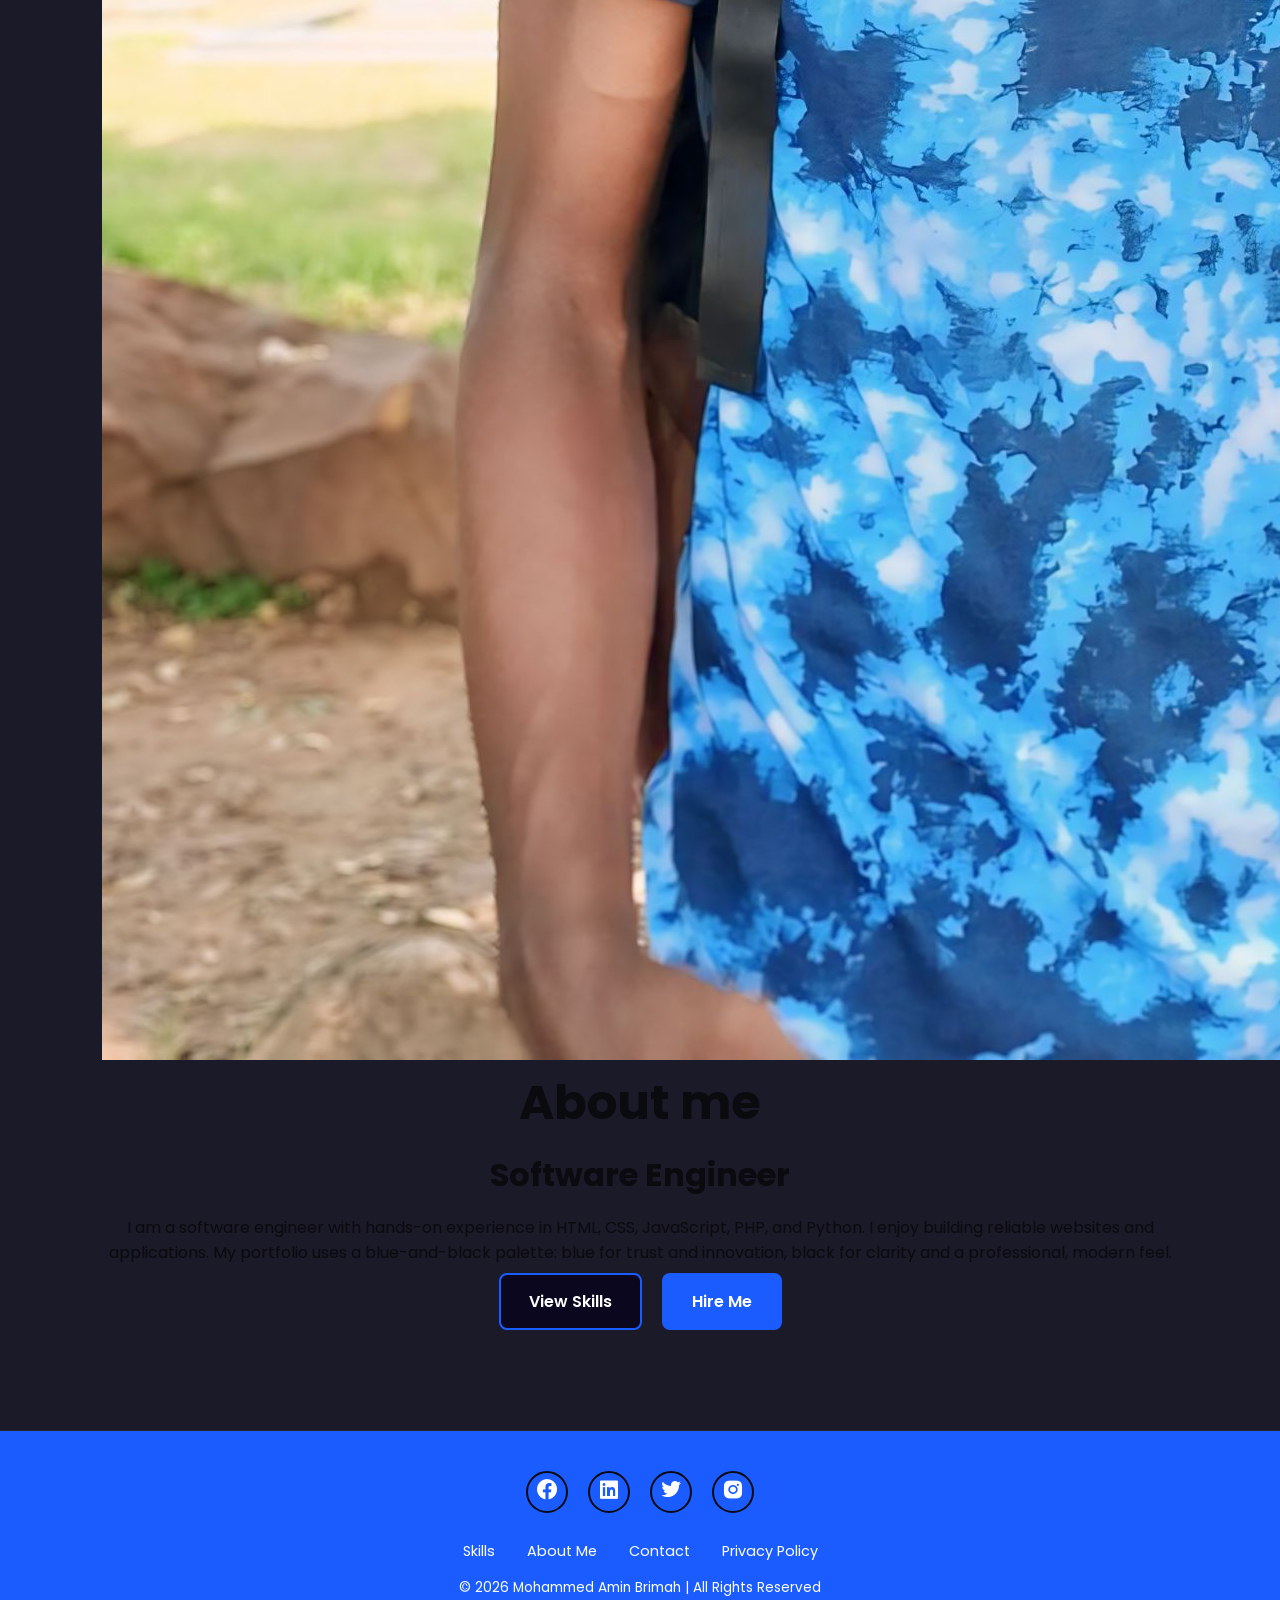
<file: My Portfolio - Copy/about.html>
<!DOCTYPE html> <!-- HTML5 document type -->
<html lang="en"> <!-- Page language for accessibility and SEO -->
<head> <!-- Document metadata -->
  <meta charset="UTF-8"> <!-- Character encoding -->
  <meta name="viewport" content="width=device-width, initial-scale=1.0"> <!-- Responsive viewport -->
  <link rel="stylesheet" href="styles.css"> <!-- Shared styles: header, footer, hamburger, theme -->
  <link rel="stylesheet" href="about.css"> <!-- About page–specific layout tweaks -->
  <link href="https://fonts.googleapis.com/css2?family=Poppins:wght@400;500;600;700&display=swap" rel="stylesheet"> <!-- Poppins font -->
  <link href="https://unpkg.com/boxicons@2.1.4/css/boxicons.min.css" rel="stylesheet"> <!-- Icons -->
  <title>About | Mohammed Amin Brimah</title> <!-- Browser tab title -->
</head>
<body> <!-- Visible page content -->

  <header class="header"> <!-- Same header as home for consistent navigation -->
    <a href="index.html" class="logo"><span>Mohammed Amin</span>&nbsp;Brimah</a>

    <button type="button" class="hamburger" id="hamburger" aria-label="Open navigation menu" aria-expanded="false">
      <span class="hamburger-bar"></span>
      <span class="hamburger-bar"></span>
      <span class="hamburger-bar"></span>
    </button>

    <nav class="navbar" id="navbar">
      <a href="index.html">Home</a>
      <a href="about.html">About</a>
      <a href="index.html#skills">Skills</a> <!-- Skills live on home page -->
    </nav>

    <a href="contact.html" class="contact">Contact Me</a>
  </header>

  <section class="about"> <!-- About section: image + bio -->
    <div class="about-img">
      <img src="mypic.jpg" alt="Portrait of Mohammed Amin Brimah">
    </div>
    <div class="about-content">
      <h2 class="heading">About <span>me</span></h2>
      <h3>Software <span>Engineer</span></h3>
      <p>
        I am a software engineer with hands-on experience in HTML, CSS, JavaScript, PHP, and Python.
        I enjoy building reliable websites and applications. My portfolio uses a blue-and-black palette:
        blue for trust and innovation, black for clarity and a professional, modern feel.
      </p>
      <a href="index.html#skills" class="btn-2">View Skills</a>
      <a href="contact.html" class="btn-1 btn-hire-secondary">Hire Me</a>
    </div>
  </section>

  <footer class="footer">
    <div class="social">
      <a href="#" aria-label="Facebook"><i class="bx bxl-facebook-circle"></i></a>
      <a href="#" aria-label="LinkedIn"><i class="bx bxl-linkedin-square"></i></a>
      <a href="#" aria-label="Twitter"><i class="bx bxl-twitter"></i></a>
      <a href="#" aria-label="Instagram"><i class="bx bxl-instagram-alt"></i></a>
    </div>
    <ul class="list">
      <li><a href="index.html#skills">Skills</a></li>
      <li><a href="about.html">About Me</a></li>
      <li><a href="contact.html">Contact</a></li>
      <li><a href="#">Privacy Policy</a></li>
    </ul>
    <p class="copyright">&copy; 2026 Mohammed Amin Brimah | All Rights Reserved</p>
  </footer>

  <script src="script.js"></script> <!-- Hamburger menu and animations -->
</body>
</html>
</file>
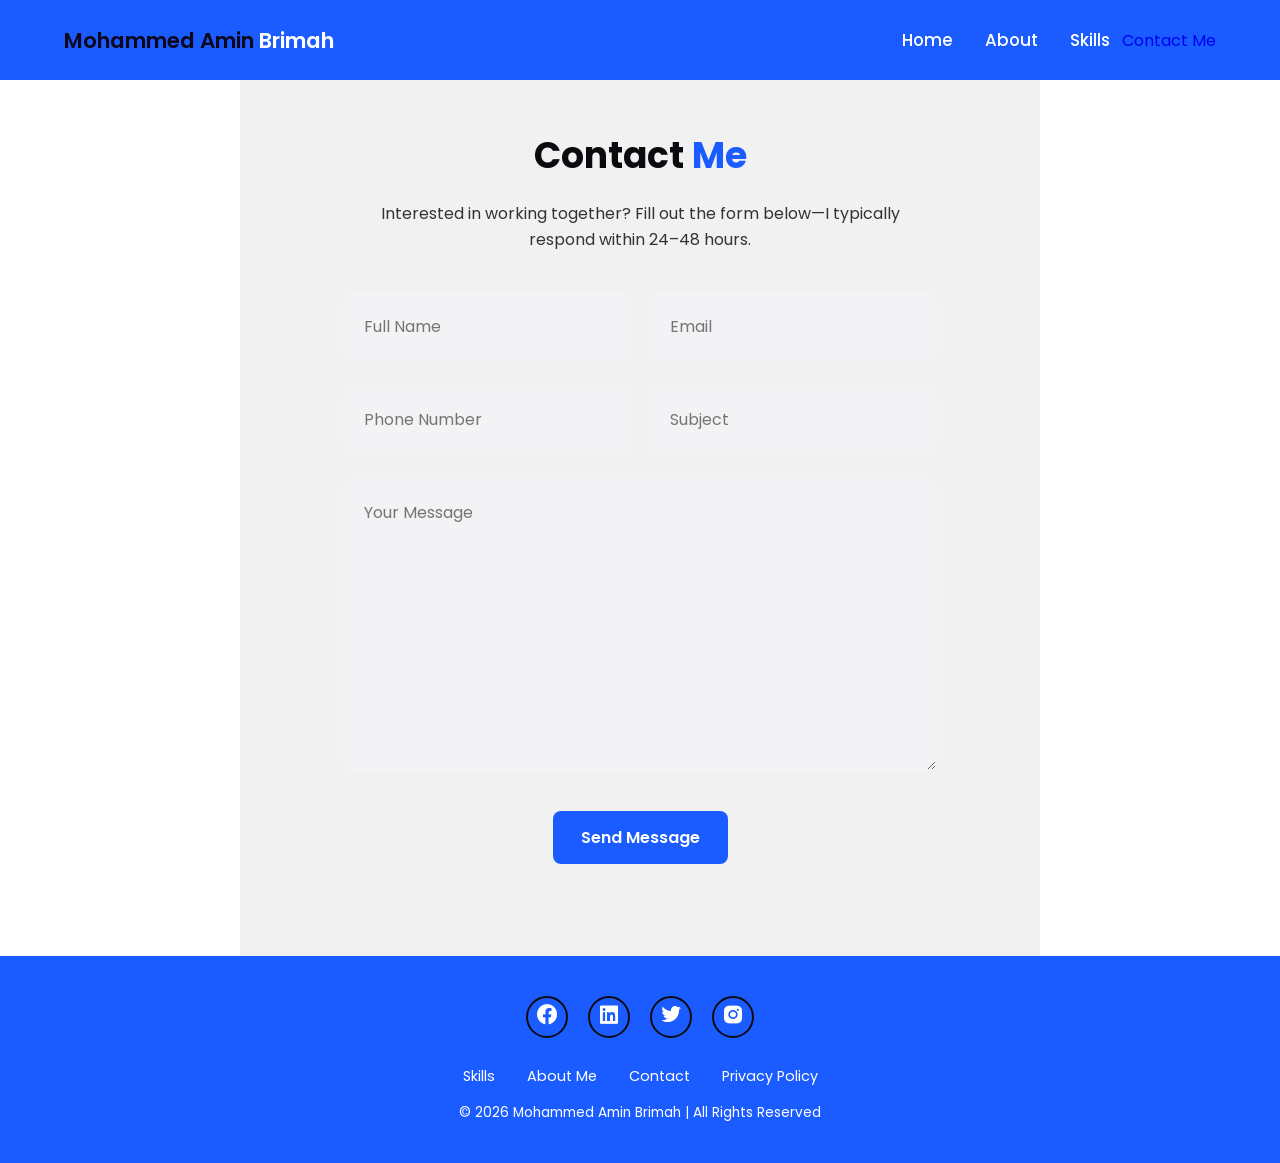
<file: My Portfolio - Copy/contact.html>
<!DOCTYPE html> <!-- HTML5 document -->
<html lang="en"> <!-- English page -->
<head>
  <meta charset="UTF-8"> <!-- UTF-8 encoding -->
  <meta name="viewport" content="width=device-width, initial-scale=1.0"> <!-- Mobile-friendly scaling -->
  <link rel="stylesheet" href="styles.css"> <!-- Shared header, footer, hamburger, colors -->
  <link rel="stylesheet" href="contact.css"> <!-- Contact form layout -->
  <link href="https://fonts.googleapis.com/css2?family=Poppins:wght@400;500;600;700&display=swap" rel="stylesheet">
  <link href="https://unpkg.com/boxicons@2.1.4/css/boxicons.min.css" rel="stylesheet">
  <title>Contact | Mohammed Amin Brimah</title>
</head>
<body>

  <header class="header">
    <a href="index.html" class="logo"><span>Mohammed Amin</span>&nbsp;Brimah</a>

    <button type="button" class="hamburger" id="hamburger" aria-label="Open navigation menu" aria-expanded="false">
      <span class="hamburger-bar"></span>
      <span class="hamburger-bar"></span>
      <span class="hamburger-bar"></span>
    </button>

    <nav class="navbar" id="navbar">
      <a href="index.html">Home</a>
      <a href="about.html">About</a>
      <a href="index.html#skills">Skills</a>
    </nav>

    <a href="contact.html" class="contact">Contact Me</a>
  </header>

  <section class="contact-form"> <!-- Contact form section -->
    <h2 class="contact-me">Contact <span>Me</span></h2> <!-- Section title -->
    <p class="contact-intro">Interested in working together? Fill out the form below—I typically respond within 24–48 hours.</p>

    <form action="#" method="post"> <!-- Form; action="#" until backend is added -->
      <div class="input-box"> <!-- Row of two inputs -->
        <input type="text" name="name" placeholder="Full Name" required> <!-- Name field -->
        <input type="email" name="email" placeholder="Email" required> <!-- Email field -->
      </div>
      <div class="input-box">
        <input type="tel" name="phone" placeholder="Phone Number"> <!-- Optional phone -->
        <input type="text" name="subject" placeholder="Subject"> <!-- Message subject -->
      </div>
      <textarea name="message" cols="30" rows="10" placeholder="Your Message" required></textarea> <!-- Message body -->
      <input type="submit" value="Send Message" class="btn-1"> <!-- Submit button -->
    </form>
  </section>

  <footer class="footer">
    <div class="social">
      <a href="#" aria-label="Facebook"><i class="bx bxl-facebook-circle"></i></a>
      <a href="#" aria-label="LinkedIn"><i class="bx bxl-linkedin-square"></i></a>
      <a href="#" aria-label="Twitter"><i class="bx bxl-twitter"></i></a>
      <a href="#" aria-label="Instagram"><i class="bx bxl-instagram-alt"></i></a>
    </div>
    <ul class="list">
      <li><a href="index.html#skills">Skills</a></li>
      <li><a href="about.html">About Me</a></li>
      <li><a href="contact.html">Contact</a></li>
      <li><a href="#">Privacy Policy</a></li>
    </ul>
    <p class="copyright">&copy; 2026 Mohammed Amin Brimah | All Rights Reserved</p>
  </footer>

  <script src="script.js"></script>
</body>
</html>
</file>
<file: styles.css>
/* ===== CSS variables: blue & black theme used across the site ===== */
:root {
  --color-blue: #1a5cff; /* Primary blue—trust, technology, calm */
  --color-blue-dark: #0d3d99; /* Darker blue for hovers and accents */
  --color-black: #0a0a0f; /* Deep black—elegance and focus */
  --color-black-soft: rgb(11, 7, 30); /* Slightly purple-black for buttons */
  --color-white: #ffffff; /* White text and backgrounds */
  --color-gray-bg: rgb(241, 241, 241); /* Light gray home section background */
  --color-about-bg: #1a1a28; /* About section — medium dark (lighter than skills) */
  --color-skills-bg: #060608; /* Skills section — darkest band on the page */
  --header-height: 80px; /* Fixed header height for consistent spacing */
  --profile-size-home: 280px; /* Max width for hero profile photo (home section only) */
}

/* Reset: remove default margin/padding and use border-box sizing */
* {
  margin: 0; /* Remove default outer spacing on all elements */
  padding: 0; /* Remove default inner spacing on all elements */
  box-sizing: border-box; /* Width/height include padding and border */
  font-family: 'Poppins', sans-serif; /* Site-wide font */
  text-decoration: none; /* Remove underline from links styled as text */
  list-style: none; /* Remove bullets from lists */
}

/* Page background */
body {
  background-color: var(--color-white); /* White page background */
  color: var(--color-black); /* Default text color */
}

/* ===== HEADER & NAVIGATION ===== */
.header {
  background-color: var(--color-blue); /* Blue header bar */
  align-items: center; /* Vertically center flex children */
  color: var(--color-white); /* Default text color in header */
  position: fixed; /* Header stays at top while scrolling */
  top: 0; /* Stick to top edge */
  left: 0; /* Align to left edge */
  padding: 0 5%; /* Horizontal padding inside header */
  width: 100%; /* Full viewport width */
  height: var(--header-height); /* Consistent header height */
  justify-content: space-between; /* Logo left, nav right */
  display: flex; /* Flexbox layout for header items */
  z-index: 1000; /* Stay above other content */
}

/* Logo / name link */
.logo {
  display: flex; /* Flex for alignment if needed */
  font-size: 1.35rem; /* Logo text size */
  color: var(--color-white); /* White logo text */
  font-weight: 600; /* Semi-bold */
  transition: 0.3s ease; /* Smooth color change on hover */
  flex-shrink: 0; /* Prevent logo from shrinking on small screens */
}

.logo:hover {
  color: var(--color-black-soft); /* Dark accent on hover */
}

/* Highlighted part of name in logo */
.logo span {
  color: var(--color-black-soft); /* Dark accent on first name */
}

/* Navigation links container — margin-left pushes nav to the right (no Contact Me button) */
.navbar {
  display: flex; /* Horizontal row of links */
  align-items: center; /* Vertically center links */
  gap: 0.5rem; /* Space between links */
  margin-left: auto; /* Align nav to right side of header */
}

/* Each nav link */
.navbar a {
  font-size: 1.05rem; /* Link text size */
  color: var(--color-white); /* White link text */
  font-weight: 500; /* Medium weight */
  margin: 0 12px; /* Space between links */
  padding: 6px 0; /* Room for underline on hover */
  transition: 0.3s ease; /* Smooth hover */
}

.navbar a:hover,
.navbar a.active {
  color: var(--color-black-soft); /* Dark text on hover/active */
  border-bottom: 3px solid var(--color-black-soft); /* Underline indicator */
}

/* ===== HAMBURGER MENU (mobile) ===== */
.hamburger {
  display: none; /* Hidden on desktop; shown in media query below */
  flex-direction: column; /* Stack the three bars vertically */
  justify-content: center; /* Center bars in button */
  gap: 5px; /* Space between bars */
  width: 44px; /* Tap-friendly width */
  height: 44px; /* Tap-friendly height */
  padding: 8px; /* Inner spacing */
  background: transparent; /* No button background */
  border: 2px solid var(--color-white); /* White outline */
  border-radius: 8px; /* Rounded button */
  cursor: pointer; /* Pointer cursor on hover */
  z-index: 1001; /* Above mobile menu overlay */
}

/* Each bar of the hamburger icon */
.hamburger-bar {
  display: block; /* Block so width/height apply */
  width: 100%; /* Full button width */
  height: 3px; /* Bar thickness */
  background-color: var(--color-white); /* White bars */
  border-radius: 2px; /* Slightly rounded bars */
  transition: transform 0.3s ease, opacity 0.3s ease; /* Animate to X when open */
}

/* When menu is open: top bar rotates down */
.hamburger.is-active .hamburger-bar:nth-child(1) {
  transform: translateY(8px) rotate(45deg);
}

/* Middle bar fades out */
.hamburger.is-active .hamburger-bar:nth-child(2) {
  opacity: 0;
}

/* Bottom bar rotates up */
.hamburger.is-active .hamburger-bar:nth-child(3) {
  transform: translateY(-8px) rotate(-45deg);
}

/* ===== HOME / HERO SECTION ===== */
.home {
  width: 100%; /* Full viewport width */
  min-height: 100vh; /* At least one screen tall */
  background: var(--color-gray-bg); /* Light gray hero background */
  padding: calc(var(--header-height) + 40px) 8% 60px; /* Clears fixed header */
  display: flex; /* Centers .home-inner vertically */
  align-items: center;
}

/* Inner grid: text + photo side by side on desktop, stacked on mobile */
.home-inner {
  width: 100%; /* Fill home section */
  max-width: 1100px; /* Don't stretch too wide on large monitors */
  margin: 0 auto; /* Center the hero content block */
  display: grid; /* Grid gives predictable layout when resizing */
  grid-template-columns: 1fr auto; /* Text grows; photo fixed width column */
  gap: 3rem 4rem; /* Row and column gap */
  align-items: center; /* Vertically center both columns */
}

.home-content {
  max-width: 640px; /* Readable text width */
}

.home-content h3 {
  font-size: 2rem; /* "Hi" size */
  color: var(--color-blue); /* Blue accent */
}

.home-content h1 {
  font-size: clamp(2rem, 5vw, 3.5rem); /* Responsive headline size */
  line-height: 1.2; /* Tight line height for headline */
}

.home-content h1 span {
  color: var(--color-blue); /* Blue highlight on name */
}

.home-content p {
  font-size: 1.05rem; /* Body text size */
  margin: 1.5rem 0 2rem; /* Vertical spacing */
  line-height: 1.7; /* Readable line height */
}

/* Button row */
.btn-box {
  display: flex; /* Buttons in a row */
  flex-wrap: wrap; /* Wrap on small screens */
  gap: 1.25rem; /* Space between buttons */
}

/* Primary button (Hire Me) */
.btn-1 {
  display: inline-block; /* So padding and link work like a button */
  padding: 14px 28px; /* Button size */
  background-color: var(--color-blue); /* Blue fill */
  color: var(--color-white); /* White text */
  border: 2px solid transparent; /* Border for hover swap */
  border-radius: 8px; /* Rounded corners */
  font-size: 1rem; /* Text size */
  font-weight: 600; /* Bold */
  transition: 0.3s ease; /* Smooth hover */
  cursor: pointer; /* Pointer on hover */
}

.btn-1:hover {
  background-color: var(--color-white); /* Invert on hover */
  color: var(--color-blue); /* Blue text */
  border: 2px solid var(--color-blue); /* Blue outline */
}

/* Secondary button (Experience) */
.btn-2 {
  display: inline-block; /* Link styled as button */
  padding: 14px 28px; /* Same padding as primary */
  background-color: var(--color-black-soft); /* Black button */
  color: var(--color-white); /* White text */
  border: 2px solid var(--color-blue); /* Blue border accent */
  border-radius: 8px; /* Rounded */
  font-size: 1rem; /* Text size */
  font-weight: 600; /* Bold */
  transition: 0.3s ease; /* Smooth hover */
  cursor: pointer; /* Pointer */
}

.btn-2:hover {
  background-color: var(--color-white); /* Light on hover */
  color: var(--color-black-soft); /* Dark text */
}

/* Resume download button — icon + text inline */
.btn-resume {
  display: inline-flex; /* Align download icon with label */
  align-items: center;
  gap: 0.4rem;
}

.btn-resume i {
  font-size: 1.15rem; /* Slightly larger icon */
}

/* Profile image column */
.img-box {
  justify-self: center; /* Center photo in its grid cell */
}

/* Profile photo: fixed square + object-fit keeps same circle size for ANY uploaded photo */
.img-box img {
  width: var(--profile-size-home); /* Fixed width (280px) — does not grow with tall/wide photos */
  height: var(--profile-size-home); /* Fixed height — paired with width for a perfect circle */
  object-fit: cover; /* Crops photo to fill the square without stretching */
  object-position: center top; /* Keeps face centered when cropping portrait/landscape shots */
  border-radius: 50%; /* Makes the square appear as a circle */
  border: 3px solid var(--color-blue); /* Blue ring around photo */
  box-shadow: 0 6px 24px rgba(26, 92, 255, 0.22); /* Soft blue shadow */
  display: block; /* Removes inline gap below image */
  margin: 0 auto; /* Center in column */
}

/* Small uppercase label above section titles */
.section-label {
  display: inline-block; /* Sits above heading */
  font-size: 0.8rem;
  font-weight: 600;
  letter-spacing: 0.12em; /* Spaced letters for label look */
  text-transform: uppercase;
  color: var(--color-blue); /* Blue accent label */
  margin-bottom: 0.75rem;
}

.section-label--light {
  color: rgba(255, 255, 255, 0.55); /* Muted label on dark skills section */
  display: block; /* Centered block above skills heading */
  text-align: center;
}

.section-label--center {
  display: block; /* Full-width label in about section */
  text-align: center; /* Center the label above about heading */
}

/* ===== SKILLS SECTION (darkest background — contrasts with About above) ===== */
.skills {
  padding: 90px 8%; /* Generous vertical spacing */
  background: var(--color-skills-bg); /* Darkest section — CHANGE in :root to adjust darkness */
  color: var(--color-white); /* White text on dark */
  text-align: center; /* Center heading and intro */
  border-top: 1px solid rgba(26, 92, 255, 0.25); /* Thin blue line separates from About */
  position: relative; /* For optional decorative glow */
}

/* Subtle blue glow at top of skills section */
.skills::before {
  content: ''; /* Empty pseudo-element for decoration */
  position: absolute;
  top: 0;
  left: 50%;
  transform: translateX(-50%);
  width: min(600px, 80%);
  height: 1px;
  box-shadow: 0 0 40px 8px rgba(26, 92, 255, 0.15); /* Soft blue glow divider */
  pointer-events: none; /* Don't block clicks */
}

.skills-heading {
  font-size: clamp(2rem, 4vw, 2.75rem); /* Responsive title */
  margin-bottom: 0.75rem;
  color: var(--color-white); /* "My" text color on dark skills section */
}

.skills-heading span {
  color: var(--color-blue); /* Only "Skills" is blue; "My" uses white from rule above */
}

.skills-intro {
  max-width: 640px; /* Readable line length */
  margin: 0 auto 2.75rem; /* Center + space before cards */
  font-size: 1.05rem;
  line-height: 1.7;
  color: rgba(255, 255, 255, 0.75); /* Softer body text on dark */
}

.skills-list {
  display: grid; /* Grid layout for cards */
  grid-template-columns: repeat(auto-fit, minmax(130px, 1fr)); /* Auto columns */
  gap: 1rem; /* Gap between cards */
  max-width: 880px; /* Don't stretch too wide */
  margin: 0 auto; /* Center grid */
}

.skill-card {
  background: linear-gradient(145deg, rgba(26, 92, 255, 0.14), rgba(10, 10, 15, 0.6)); /* Gradient card on dark bg */
  border: 1px solid rgba(26, 92, 255, 0.35); /* Blue border */
  border-radius: 14px; /* Rounded card */
  padding: 1.35rem 0.85rem; /* Inner spacing */
  display: flex; /* Stack icon and label */
  flex-direction: column; /* Vertical layout */
  align-items: center; /* Center content */
  gap: 0.45rem; /* Icon to label gap */
  transition: transform 0.3s ease, border-color 0.3s ease, box-shadow 0.3s ease; /* Hover animation */
}

.skill-card:hover {
  transform: translateY(-5px); /* Lift on hover */
  border-color: var(--color-blue); /* Brighter border on hover */
  box-shadow: 0 8px 28px rgba(26, 92, 255, 0.2); /* Blue glow shadow */
}

.skill-card i {
  font-size: 2.2rem; /* Skill icon size */
  color: var(--color-blue); /* Blue icons */
}

.skill-card span {
  font-size: 1rem; /* Skill name size */
  font-weight: 600; /* Semi-bold label */
  color: var(--color-white); /* White text */
}

/* ===== FOOTER ===== */
.footer {
  width: 100%; /* Full width */
  padding: 40px 8%; /* Vertical and horizontal padding */
  background-color: var(--color-blue); /* Blue footer */
}

.footer .social {
  text-align: center; /* Center icons */
  padding-bottom: 25px; /* Space below icons */
}

.footer .social a {
  font-size: 24px; /* Icon size */
  color: var(--color-white); /* White icons */
  border: 2px solid var(--color-black); /* Dark ring */
  width: 42px; /* Circle width */
  height: 42px; /* Circle height */
  line-height: 38px; /* Vertically center icon */
  display: inline-block; /* Inline circles */
  text-align: center; /* Center icon glyph */
  border-radius: 50%; /* Circular buttons */
  margin: 0 8px; /* Horizontal spacing */
  transition: 0.3s ease; /* Hover transition */
}

.footer .social a:hover {
  background-color: var(--color-black-soft); /* Dark fill on hover */
}

.footer ul {
  text-align: center; /* Center footer links */
  margin-bottom: 0;
}

/* Professional minimal footer links (Resume, Get in Touch) — not a full nav duplicate */
.footer-nav {
  text-align: center;
  margin-bottom: 0;
}

.footer-nav li,
.footer ul li {
  display: inline-block; /* Links in a horizontal row */
  padding: 0 14px; /* Space between links */
}

.footer-nav a,
.footer ul li a {
  color: var(--color-white); /* White link text on blue footer */
  font-size: 0.9rem;
  border-bottom: 3px solid transparent; /* Underline appears on hover */
  transition: 0.3s ease;
}

.footer-nav a:hover,
.footer ul li a:hover {
  border-bottom: 3px solid var(--color-black); /* Dark underline on hover */
}

.footer .copyright {
  margin-top: 15px; /* Space above copyright */
  text-align: center; /* Center text */
  font-size: 0.85rem; /* Small print */
  color: var(--color-white); /* White text */
}

/* Smooth scroll when clicking #skills etc. */
html {
  scroll-behavior: smooth; /* Animated scroll to anchors */
}

/* Custom scrollbar (WebKit browsers) */
::-webkit-scrollbar {
  width: 12px; /* Scrollbar width */
}

::-webkit-scrollbar-thumb {
  background-color: var(--color-blue-dark); /* Blue thumb */
  border-radius: 6px; /* Rounded thumb */
}

::-webkit-scrollbar-track {
  background-color: var(--color-black); /* Black track */
}

/* ===== RESPONSIVE: TABLET & MOBILE ===== */
@media (max-width: 992px) {
  /* Hero: single column — photo ABOVE text (professional mobile pattern) */
  .home-inner {
    grid-template-columns: 1fr; /* One column on tablet/mobile */
    gap: 2rem;
    text-align: center; /* Center text when stacked */
  }

  .img-box {
    order: -1; /* Photo appears first on mobile — face before intro text */
  }

  .home-content {
    max-width: 100%; /* Text can use full width when stacked */
  }

  .btn-box {
    justify-content: center; /* Center buttons under text on mobile */
  }

  .img-box img {
    width: 220px; /* Smaller circle on tablet/mobile */
    height: 220px;
  }
}

@media (max-width: 768px) {
  /* Show hamburger on small screens */
  .hamburger {
    display: flex; /* Visible flex column of bars */
  }

  /* Hide desktop nav until opened */
  .navbar {
    position: fixed; /* Overlay menu */
    top: var(--header-height); /* Below header */
    left: 0; /* Full width from left */
    right: 0; /* Full width to right */
    flex-direction: column; /* Stack links vertically */
    background-color: var(--color-blue-dark); /* Dark blue panel */
    padding: 1.5rem 0; /* Vertical padding */
    gap: 0; /* Links control their own spacing */
    transform: translateY(-120%); /* Hidden above viewport */
    opacity: 0; /* Invisible when closed */
    visibility: hidden; /* Not focusable when closed */
    transition: transform 0.35s ease, opacity 0.35s ease, visibility 0.35s; /* Slide animation */
    box-shadow: 0 10px 30px rgba(0, 0, 0, 0.3); /* Drop shadow under menu */
  }

  /* Open state: slide menu into view */
  .navbar.is-open {
    transform: translateY(0); /* Visible position */
    opacity: 1; /* Fully visible */
    visibility: visible; /* Interactive */
  }

  .navbar a {
    margin: 0; /* Reset horizontal margin */
    padding: 14px 24px; /* Larger tap targets */
    width: 100%; /* Full-width row */
    text-align: center; /* Center link text */
    border-bottom: 1px solid rgba(255, 255, 255, 0.15); /* Separator between links */
  }

  .navbar a:hover {
    border-bottom: 1px solid rgba(255, 255, 255, 0.15); /* Keep row border on hover */
    background-color: rgba(0, 0, 0, 0.2); /* Highlight row */
  }

  .logo {
    font-size: 1.1rem; /* Smaller logo on mobile */
  }
}

@media (max-width: 480px) {
  .header {
    padding: 0 4%; /* Tighter header padding */
  }

  .home-content h3 {
    font-size: 1.5rem; /* Smaller greeting */
  }

  .btn-box {
    flex-direction: column; /* Stack buttons vertically on very small screens */
    align-items: center; /* Center stacked buttons */
  }

  .img-box img {
    width: 200px; /* Compact photo on phones */
    height: 200px;
  }
}

/* ===== ABOUT SECTION — text only, no image; lighter dark band above Skills ===== */
.about {
  padding: 100px 8%; /* Extra vertical space for text-focused layout */
  background: var(--color-about-bg); /* Medium dark — lighter than --color-skills-bg below */
  border-bottom: 1px solid rgba(255, 255, 255, 0.06); /* Soft line before Skills section */
  position: relative; /* Positioning context if adding decorations later */
  text-align: center; /* Center all about text */
}

/* Centered text block — no image column */
.about-inner {
  max-width: 780px; /* Readable max width for large body text */
  margin: 0 auto; /* Center block horizontally on the page */
}

.about-inner .heading,
.about-inner h3 {
  color: var(--color-white); /* White headings on dark background */
}

/* "About me" main title — larger than before */
.about-inner h2.heading {
  font-size: clamp(2.25rem, 5vw, 3.25rem); /* Big responsive title — increase 3.25rem for even larger */
  margin-bottom: 0.5rem;
  line-height: 1.15;
}

/* Subtitle under main title */
.about-inner h3 {
  font-size: clamp(1.5rem, 3vw, 2rem); /* Larger subtitle */
  margin-bottom: 1.5rem;
  color: rgba(255, 255, 255, 0.88);
  font-weight: 500;
}

/* Main about paragraph — bigger body text */
.about-text {
  color: rgba(255, 255, 255, 0.82); /* Slightly muted white for comfortable reading */
  font-size: clamp(1.15rem, 2.2vw, 1.35rem); /* Larger body copy — CHANGE clamp max for size */
  margin: 0 auto 2.25rem; /* Space below before buttons */
  line-height: 1.85; /* Generous line height for readability */
  max-width: 720px; /* Keep lines from getting too long */
}

.about-inner span,
.about-inner .heading span {
  color: var(--color-blue); /* Blue highlight on "me" and "Engineer" */
}

/* Button row — centered under about text */
.about-actions {
  display: flex; /* Buttons side by side */
  flex-wrap: wrap; /* Wrap on narrow screens */
  gap: 1.25rem; /* Space between buttons */
  justify-content: center; /* Center buttons under text */
}

/* ===== SHARED SECTION HEADINGS (Projects, Contact) ===== */
.section-heading {
  font-size: clamp(2rem, 4vw, 2.75rem); /* Responsive title size */
  text-align: center; /* Center section titles */
  margin-bottom: 0.75rem;
  color: var(--color-black); /* Dark text on light sections */
}

.section-heading span {
  color: var(--color-blue); /* Highlight second word (e.g. "Projects") on light sections */
}

/* Skills heading on dark background: "My" = white, "Skills" = blue (overrides .section-heading above) */
.skills .section-heading.skills-heading {
  color: var(--color-white); /* Entire h2 base color white so "My" is visible on dark skills bg */
}

.skills .section-heading.skills-heading span {
  color: var(--color-blue); /* Span "Skills" stays blue accent */
}

.section-intro {
  max-width: 640px; /* Keep intro text readable width */
  margin: 0 auto 2.5rem; /* Center + space below */
  text-align: center;
  font-size: 1.05rem;
  line-height: 1.7;
  color: #333;
}

.btn-inline-gap {
  margin-left: 1rem; /* Legacy spacing helper (about now uses .about-actions gap) */
}

@media (max-width: 600px) {
  .about-inner {
    padding: 0 0.5rem; /* Slight side padding on very small screens */
  }

  .about-actions {
    justify-content: center; /* Keep buttons centered on mobile */
  }

  .contact-form .input-box {
    flex-direction: column; /* Stack form inputs vertically */
  }
}

/* ===== PROJECTS SECTION ===== */
.projects {
  padding: 80px 8%; /* Section vertical/horizontal spacing */
  background: var(--color-gray-bg); /* Light gray background */
}

.projects-grid {
  display: grid; /* CSS Grid for project cards */
  grid-template-columns: repeat(auto-fit, minmax(280px, 1fr)); /* Auto columns, min 280px */
  gap: 1.75rem; /* Gap between cards */
  max-width: 1100px; /* Don't stretch too wide on large screens */
  margin: 0 auto; /* Center the grid */
}

.project-card {
  background: var(--color-white); /* White card background */
  border-radius: 14px; /* Rounded corners */
  overflow: hidden; /* Clip image to rounded corners */
  border: 1px solid rgba(26, 92, 255, 0.2); /* Subtle blue border */
  box-shadow: 0 4px 20px rgba(0, 0, 0, 0.08); /* Soft shadow for depth */
  transition: transform 0.3s ease, box-shadow 0.3s ease; /* Hover animation */
}

.project-card:hover {
  transform: translateY(-6px); /* Lift card on hover */
  box-shadow: 0 12px 30px rgba(26, 92, 255, 0.15); /* Stronger shadow on hover */
}

.project-image {
  height: 180px; /* Fixed preview area height */
  background-size: cover; /* Cover entire area if using background-image */
  background-position: center;
}

/* Project card preview banners — each class = different gradient until you add real screenshots */
.project-image--payslip {
  background-image: url('payslip.png');
  background-size: cover;
  background-position: center;
  background-color: var(--color-blue-dark);
}

.project-image--fruit {
  background-image: url('fruit.png');
  background-size: cover;
  background-position: center;
  background-color: #22c55e;
}

.project-image--shop {
  background-image: url('e-commerce.png');
  background-size: cover;
  background-position: center;
  background-color: var(--color-black-soft);
}

/* Legacy placeholders (keep if old cards are reused later) */
.project-image--portfolio {
  background: linear-gradient(135deg, var(--color-blue), var(--color-black));
}

.project-image--task {
  background: linear-gradient(135deg, #1a5cff, #4d79ff);
}

.project-image--calc {
  background: linear-gradient(135deg, var(--color-black), var(--color-blue-dark));
}

.project-body {
  padding: 1.5rem; /* Inner padding for text area */
}

.project-body h3 {
  font-size: 1.25rem;
  margin-bottom: 0.5rem;
  color: var(--color-black);
}

.project-body p {
  font-size: 0.95rem;
  line-height: 1.6;
  color: #444;
  margin-bottom: 1rem;
}

.project-tags {
  display: flex; /* Tags in a row */
  flex-wrap: wrap; /* Wrap on small screens */
  gap: 0.5rem;
  margin-bottom: 1.25rem;
}

.project-tags li {
  font-size: 0.8rem;
  padding: 4px 10px;
  background: rgba(26, 92, 255, 0.1); /* Light blue pill background */
  color: var(--color-blue-dark);
  border-radius: 20px; /* Pill shape */
  font-weight: 500;
}

.project-links {
  display: flex; /* Demo + GitHub links side by side */
  align-items: center;
  gap: 1rem;
}

.project-link-muted {
  color: var(--color-blue); /* GitHub text link style */
  font-weight: 600;
  font-size: 0.95rem;
}

.project-link-muted:hover {
  text-decoration: underline; /* Underline on hover */
}

/* Hidden project cards — revealed when user clicks "View More Projects" */
.project-card--extra {
  display: none; /* Hidden by default; script.js toggles .projects-grid.is-expanded */
}

.projects-grid.is-expanded .project-card--extra {
  display: block; /* Show extra projects after View More click */
}

/* View More row below project grid */
.projects-more {
  display: flex; /* Button + GitHub link side by side */
  flex-wrap: wrap;
  justify-content: center; /* Center under grid */
  align-items: center;
  gap: 1.25rem;
  margin-top: 2.5rem; /* Space below last project card */
}

/* Secondary text link to full GitHub profile */
.projects-github-link {
  color: var(--color-blue-dark);
  font-weight: 600;
  font-size: 0.95rem;
  display: inline-flex;
  align-items: center;
  gap: 0.25rem;
}

.projects-github-link:hover {
  text-decoration: underline;
}

/* Hide View More button when no hidden projects exist (script.js adds this class) */
.projects-more.is-hidden {
  display: none;
}

/* ===== CONTACT SECTION ===== */
.contact-section {
  padding: 80px 8% 100px;
  background: var(--color-white);
}

.contact-heading {
  color: var(--color-black);
}

/* Status banner after form submit (success = green, error = red) */
.form-status {
  max-width: 50em;
  margin: 0 auto 1.5rem;
  padding: 1rem 1.25rem;
  border-radius: 8px;
  text-align: center;
  font-weight: 500;
}

.form-status--success {
  background: #e8f5e9; /* Light green background */
  color: #2e7d32;
  border: 1px solid #a5d6a7;
}

.form-status--error {
  background: #ffebee; /* Light red background */
  color: #c62828;
  border: 1px solid #ef9a9a;
}
/* Contact form styles */
.contact-form {
  max-width: 50em; /* Limit form width */
  margin: 0 auto 2em; /* Center horizontally */
  text-align: center;
}

/* Row holding two inputs side by side on desktop */
.contact-form .input-box {
  display: flex; /* Flex row */
  justify-content: center;
  flex-wrap: wrap; /* Wrap on narrow screens */
  gap: 1rem; /* Gap between inputs in a row */
}

/* All text inputs and textarea */
.contact-form .input-box input,
.contact-form textarea {
  flex: 1 1 220px; /* Grow/shrink with minimum width */
  width: 100%; /* Full width of flex cell */
  padding: 1.25em; /* Comfortable padding */
  font-size: 1rem;
  color: var(--color-black);
  background: rgb(243, 243, 246); /* Light input background */
  border: 2px solid transparent; /* Border for focus/error states */
  border-radius: 0.8rem;
  margin: 0.5rem 0;
  resize: vertical; /* Allow vertical resize on textarea only */
  font-family: inherit; /* Match site font */
}

/* Focus state for accessibility */
.contact-form .input-box input:focus,
.contact-form textarea:focus {
  outline: none;
  border-color: var(--color-blue); /* Blue border when focused */
}

/* Submit button spacing */
.contact-form .btn-1 {
  margin-top: 1.5rem;
  border: none; /* Submit uses .btn-1 look */
  cursor: pointer;
}

/* Mobile: Card style like Image 2 */
@media (max-width: 600px) {
  .contact-section {
    background: linear-gradient(135deg, #4d79ff, #25a4a5); /* Gradient background like Image 2 */
    padding: 60px 5% 80px;
  }
  
  .contact-section .contact-heading,
  .contact-section .contact-heading span,
  .contact-section .section-intro {
    color: var(--color-white); /* White text on gradient */
  }

  .contact-form {
    background: #ffffff; /* White card */
    padding: 2rem 1.5rem;
    border-radius: 8px;
    box-shadow: 0 12px 36px rgba(10, 10, 12, 0.08);
  }

  .contact-form .input-box {
    flex-direction: column;
    gap: 0;
  }

  /* Override inputs for mobile to have borders and white background like Image 2 */
  .contact-form .input-box input,
  .contact-form textarea {
    flex: none; /* Fix the tall input bug (flex basis height in column) */
    background: #ffffff;
    border: 1px solid #d9d9dd;
    border-radius: 6px;
    padding: 12px 14px;
    font-size: 0.95rem;
    margin: 0 0 1rem 0;
    min-height: auto;
  }

  .contact-form textarea {
    min-height: 120px;
  }
  
  .contact-form .input-box input:focus,
  .contact-form textarea:focus {
    border-color: var(--color-blue);
    box-shadow: 0 6px 18px rgba(26, 92, 255, 0.06);
  }

  .contact-form .btn-1 {
    width: 100%;
    margin-top: 0.5rem;
    border-radius: 6px;
    padding: 12px;
  }
}
</file>
<file: My Portfolio - Copy/styles.css>
/* ===== CSS variables: blue & black theme used across the site ===== */
:root {
  --color-blue: #1a5cff; /* Primary blue—trust, technology, calm */
  --color-blue-dark: #0d3d99; /* Darker blue for hovers and accents */
  --color-black: #0a0a0f; /* Deep black—elegance and focus */
  --color-black-soft: rgb(11, 7, 30); /* Slightly purple-black for buttons */
  --color-white: #ffffff; /* White text and backgrounds */
  --color-gray-bg: rgb(241, 241, 241); /* Light gray home section background */
  --color-about-bg: #1a1a28; /* About section — medium dark (lighter than skills) */
  --color-skills-bg: #060608; /* Skills section — darkest band on the page */
  --header-height: 80px; /* Fixed header height for consistent spacing */
  --profile-size-home: 280px; /* Max width for hero profile photo (home section only) */
}

/* Reset: remove default margin/padding and use border-box sizing */
* {
  margin: 0; /* Remove default outer spacing on all elements */
  padding: 0; /* Remove default inner spacing on all elements */
  box-sizing: border-box; /* Width/height include padding and border */
  font-family: 'Poppins', sans-serif; /* Site-wide font */
  text-decoration: none; /* Remove underline from links styled as text */
  list-style: none; /* Remove bullets from lists */
}

/* Page background */
body {
  background-color: var(--color-white); /* White page background */
  color: var(--color-black); /* Default text color */
}

/* ===== HEADER & NAVIGATION ===== */
.header {
  background-color: var(--color-blue); /* Blue header bar */
  align-items: center; /* Vertically center flex children */
  color: var(--color-white); /* Default text color in header */
  position: fixed; /* Header stays at top while scrolling */
  top: 0; /* Stick to top edge */
  left: 0; /* Align to left edge */
  padding: 0 5%; /* Horizontal padding inside header */
  width: 100%; /* Full viewport width */
  height: var(--header-height); /* Consistent header height */
  justify-content: space-between; /* Logo left, nav right */
  display: flex; /* Flexbox layout for header items */
  z-index: 1000; /* Stay above other content */
}

/* Logo / name link */
.logo {
  display: flex; /* Flex for alignment if needed */
  font-size: 1.35rem; /* Logo text size */
  color: var(--color-white); /* White logo text */
  font-weight: 600; /* Semi-bold */
  transition: 0.3s ease; /* Smooth color change on hover */
  flex-shrink: 0; /* Prevent logo from shrinking on small screens */
}

.logo:hover {
  color: var(--color-black-soft); /* Dark accent on hover */
}

/* Highlighted part of name in logo */
.logo span {
  color: var(--color-black-soft); /* Dark accent on first name */
}

/* Navigation links container — margin-left pushes nav to the right (no Contact Me button) */
.navbar {
  display: flex; /* Horizontal row of links */
  align-items: center; /* Vertically center links */
  gap: 0.5rem; /* Space between links */
  margin-left: auto; /* Align nav to right side of header */
}

/* Each nav link */
.navbar a {
  font-size: 1.05rem; /* Link text size */
  color: var(--color-white); /* White link text */
  font-weight: 500; /* Medium weight */
  margin: 0 12px; /* Space between links */
  padding: 6px 0; /* Room for underline on hover */
  transition: 0.3s ease; /* Smooth hover */
}

.navbar a:hover,
.navbar a.active {
  color: var(--color-black-soft); /* Dark text on hover/active */
  border-bottom: 3px solid var(--color-black-soft); /* Underline indicator */
}

/* ===== HAMBURGER MENU (mobile) ===== */
.hamburger {
  display: none; /* Hidden on desktop; shown in media query below */
  flex-direction: column; /* Stack the three bars vertically */
  justify-content: center; /* Center bars in button */
  gap: 5px; /* Space between bars */
  width: 44px; /* Tap-friendly width */
  height: 44px; /* Tap-friendly height */
  padding: 8px; /* Inner spacing */
  background: transparent; /* No button background */
  border: 2px solid var(--color-white); /* White outline */
  border-radius: 8px; /* Rounded button */
  cursor: pointer; /* Pointer cursor on hover */
  z-index: 1001; /* Above mobile menu overlay */
}

/* Each bar of the hamburger icon */
.hamburger-bar {
  display: block; /* Block so width/height apply */
  width: 100%; /* Full button width */
  height: 3px; /* Bar thickness */
  background-color: var(--color-white); /* White bars */
  border-radius: 2px; /* Slightly rounded bars */
  transition: transform 0.3s ease, opacity 0.3s ease; /* Animate to X when open */
}

/* When menu is open: top bar rotates down */
.hamburger.is-active .hamburger-bar:nth-child(1) {
  transform: translateY(8px) rotate(45deg);
}

/* Middle bar fades out */
.hamburger.is-active .hamburger-bar:nth-child(2) {
  opacity: 0;
}

/* Bottom bar rotates up */
.hamburger.is-active .hamburger-bar:nth-child(3) {
  transform: translateY(-8px) rotate(-45deg);
}

/* ===== HOME / HERO SECTION ===== */
.home {
  width: 100%; /* Full viewport width */
  min-height: 100vh; /* At least one screen tall */
  background: var(--color-gray-bg); /* Light gray hero background */
  padding: calc(var(--header-height) + 40px) 8% 60px; /* Clears fixed header */
  display: flex; /* Centers .home-inner vertically */
  align-items: center;
}

/* Inner grid: text + photo side by side on desktop, stacked on mobile */
.home-inner {
  width: 100%; /* Fill home section */
  max-width: 1100px; /* Don't stretch too wide on large monitors */
  margin: 0 auto; /* Center the hero content block */
  display: grid; /* Grid gives predictable layout when resizing */
  grid-template-columns: 1fr auto; /* Text grows; photo fixed width column */
  gap: 3rem 4rem; /* Row and column gap */
  align-items: center; /* Vertically center both columns */
}

.home-content {
  max-width: 640px; /* Readable text width */
}

.home-content h3 {
  font-size: 2rem; /* "Hi" size */
  color: var(--color-blue); /* Blue accent */
}

.home-content h1 {
  font-size: clamp(2rem, 5vw, 3.5rem); /* Responsive headline size */
  line-height: 1.2; /* Tight line height for headline */
}

.home-content h1 span {
  color: var(--color-blue); /* Blue highlight on name */
}

.home-content p {
  font-size: 1.05rem; /* Body text size */
  margin: 1.5rem 0 2rem; /* Vertical spacing */
  line-height: 1.7; /* Readable line height */
}

/* Button row */
.btn-box {
  display: flex; /* Buttons in a row */
  flex-wrap: wrap; /* Wrap on small screens */
  gap: 1.25rem; /* Space between buttons */
}

/* Primary button (Hire Me) */
.btn-1 {
  display: inline-block; /* So padding and link work like a button */
  padding: 14px 28px; /* Button size */
  background-color: var(--color-blue); /* Blue fill */
  color: var(--color-white); /* White text */
  border: 2px solid transparent; /* Border for hover swap */
  border-radius: 8px; /* Rounded corners */
  font-size: 1rem; /* Text size */
  font-weight: 600; /* Bold */
  transition: 0.3s ease; /* Smooth hover */
  cursor: pointer; /* Pointer on hover */
}

.btn-1:hover {
  background-color: var(--color-white); /* Invert on hover */
  color: var(--color-blue); /* Blue text */
  border: 2px solid var(--color-blue); /* Blue outline */
}

/* Secondary button (Experience) */
.btn-2 {
  display: inline-block; /* Link styled as button */
  padding: 14px 28px; /* Same padding as primary */
  background-color: var(--color-black-soft); /* Black button */
  color: var(--color-white); /* White text */
  border: 2px solid var(--color-blue); /* Blue border accent */
  border-radius: 8px; /* Rounded */
  font-size: 1rem; /* Text size */
  font-weight: 600; /* Bold */
  transition: 0.3s ease; /* Smooth hover */
  cursor: pointer; /* Pointer */
}

.btn-2:hover {
  background-color: var(--color-white); /* Light on hover */
  color: var(--color-black-soft); /* Dark text */
}

/* Resume download button — icon + text inline */
.btn-resume {
  display: inline-flex; /* Align download icon with label */
  align-items: center;
  gap: 0.4rem;
}

.btn-resume i {
  font-size: 1.15rem; /* Slightly larger icon */
}

/* Profile image column */
.img-box {
  justify-self: center; /* Center photo in its grid cell */
}

/* Profile photo: fixed square + object-fit keeps same circle size for ANY uploaded photo */
.img-box img {
  width: var(--profile-size-home); /* Fixed width (280px) — does not grow with tall/wide photos */
  height: var(--profile-size-home); /* Fixed height — paired with width for a perfect circle */
  object-fit: cover; /* Crops photo to fill the square without stretching */
  object-position: center top; /* Keeps face centered when cropping portrait/landscape shots */
  border-radius: 50%; /* Makes the square appear as a circle */
  border: 3px solid var(--color-blue); /* Blue ring around photo */
  box-shadow: 0 6px 24px rgba(26, 92, 255, 0.22); /* Soft blue shadow */
  display: block; /* Removes inline gap below image */
  margin: 0 auto; /* Center in column */
}

/* Small uppercase label above section titles */
.section-label {
  display: inline-block; /* Sits above heading */
  font-size: 0.8rem;
  font-weight: 600;
  letter-spacing: 0.12em; /* Spaced letters for label look */
  text-transform: uppercase;
  color: var(--color-blue); /* Blue accent label */
  margin-bottom: 0.75rem;
}

.section-label--light {
  color: rgba(255, 255, 255, 0.55); /* Muted label on dark skills section */
  display: block; /* Centered block above skills heading */
  text-align: center;
}

.section-label--center {
  display: block; /* Full-width label in about section */
  text-align: center; /* Center the label above about heading */
}

/* ===== SKILLS SECTION (darkest background — contrasts with About above) ===== */
.skills {
  padding: 90px 8%; /* Generous vertical spacing */
  background: var(--color-skills-bg); /* Darkest section — CHANGE in :root to adjust darkness */
  color: var(--color-white); /* White text on dark */
  text-align: center; /* Center heading and intro */
  border-top: 1px solid rgba(26, 92, 255, 0.25); /* Thin blue line separates from About */
  position: relative; /* For optional decorative glow */
}

/* Subtle blue glow at top of skills section */
.skills::before {
  content: ''; /* Empty pseudo-element for decoration */
  position: absolute;
  top: 0;
  left: 50%;
  transform: translateX(-50%);
  width: min(600px, 80%);
  height: 1px;
  box-shadow: 0 0 40px 8px rgba(26, 92, 255, 0.15); /* Soft blue glow divider */
  pointer-events: none; /* Don't block clicks */
}

.skills-heading {
  font-size: clamp(2rem, 4vw, 2.75rem); /* Responsive title */
  margin-bottom: 0.75rem;
  color: var(--color-white); /* "My" text color on dark skills section */
}

.skills-heading span {
  color: var(--color-blue); /* Only "Skills" is blue; "My" uses white from rule above */
}

.skills-intro {
  max-width: 640px; /* Readable line length */
  margin: 0 auto 2.75rem; /* Center + space before cards */
  font-size: 1.05rem;
  line-height: 1.7;
  color: rgba(255, 255, 255, 0.75); /* Softer body text on dark */
}

.skills-list {
  display: grid; /* Grid layout for cards */
  grid-template-columns: repeat(auto-fit, minmax(130px, 1fr)); /* Auto columns */
  gap: 1rem; /* Gap between cards */
  max-width: 880px; /* Don't stretch too wide */
  margin: 0 auto; /* Center grid */
}

.skill-card {
  background: linear-gradient(145deg, rgba(26, 92, 255, 0.14), rgba(10, 10, 15, 0.6)); /* Gradient card on dark bg */
  border: 1px solid rgba(26, 92, 255, 0.35); /* Blue border */
  border-radius: 14px; /* Rounded card */
  padding: 1.35rem 0.85rem; /* Inner spacing */
  display: flex; /* Stack icon and label */
  flex-direction: column; /* Vertical layout */
  align-items: center; /* Center content */
  gap: 0.45rem; /* Icon to label gap */
  transition: transform 0.3s ease, border-color 0.3s ease, box-shadow 0.3s ease; /* Hover animation */
}

.skill-card:hover {
  transform: translateY(-5px); /* Lift on hover */
  border-color: var(--color-blue); /* Brighter border on hover */
  box-shadow: 0 8px 28px rgba(26, 92, 255, 0.2); /* Blue glow shadow */
}

.skill-card i {
  font-size: 2.2rem; /* Skill icon size */
  color: var(--color-blue); /* Blue icons */
}

.skill-card span {
  font-size: 1rem; /* Skill name size */
  font-weight: 600; /* Semi-bold label */
  color: var(--color-white); /* White text */
}

/* ===== FOOTER ===== */
.footer {
  width: 100%; /* Full width */
  padding: 40px 8%; /* Vertical and horizontal padding */
  background-color: var(--color-blue); /* Blue footer */
}

.footer .social {
  text-align: center; /* Center icons */
  padding-bottom: 25px; /* Space below icons */
}

.footer .social a {
  font-size: 24px; /* Icon size */
  color: var(--color-white); /* White icons */
  border: 2px solid var(--color-black); /* Dark ring */
  width: 42px; /* Circle width */
  height: 42px; /* Circle height */
  line-height: 38px; /* Vertically center icon */
  display: inline-block; /* Inline circles */
  text-align: center; /* Center icon glyph */
  border-radius: 50%; /* Circular buttons */
  margin: 0 8px; /* Horizontal spacing */
  transition: 0.3s ease; /* Hover transition */
}

.footer .social a:hover {
  background-color: var(--color-black-soft); /* Dark fill on hover */
}

.footer ul {
  text-align: center; /* Center footer links */
  margin-bottom: 0;
}

/* Professional minimal footer links (Resume, Get in Touch) — not a full nav duplicate */
.footer-nav {
  text-align: center;
  margin-bottom: 0;
}

.footer-nav li,
.footer ul li {
  display: inline-block; /* Links in a horizontal row */
  padding: 0 14px; /* Space between links */
}

.footer-nav a,
.footer ul li a {
  color: var(--color-white); /* White link text on blue footer */
  font-size: 0.9rem;
  border-bottom: 3px solid transparent; /* Underline appears on hover */
  transition: 0.3s ease;
}

.footer-nav a:hover,
.footer ul li a:hover {
  border-bottom: 3px solid var(--color-black); /* Dark underline on hover */
}

.footer .copyright {
  margin-top: 15px; /* Space above copyright */
  text-align: center; /* Center text */
  font-size: 0.85rem; /* Small print */
  color: var(--color-white); /* White text */
}

/* Smooth scroll when clicking #skills etc. */
html {
  scroll-behavior: smooth; /* Animated scroll to anchors */
}

/* Custom scrollbar (WebKit browsers) */
::-webkit-scrollbar {
  width: 12px; /* Scrollbar width */
}

::-webkit-scrollbar-thumb {
  background-color: var(--color-blue-dark); /* Blue thumb */
  border-radius: 6px; /* Rounded thumb */
}

::-webkit-scrollbar-track {
  background-color: var(--color-black); /* Black track */
}

/* ===== RESPONSIVE: TABLET & MOBILE ===== */
@media (max-width: 992px) {
  /* Hero: single column — photo ABOVE text (professional mobile pattern) */
  .home-inner {
    grid-template-columns: 1fr; /* One column on tablet/mobile */
    gap: 2rem;
    text-align: center; /* Center text when stacked */
  }

  .img-box {
    order: -1; /* Photo appears first on mobile — face before intro text */
  }

  .home-content {
    max-width: 100%; /* Text can use full width when stacked */
  }

  .btn-box {
    justify-content: center; /* Center buttons under text on mobile */
  }

  .img-box img {
    width: 220px; /* Smaller circle on tablet/mobile */
    height: 220px;
  }
}

@media (max-width: 768px) {
  /* Show hamburger on small screens */
  .hamburger {
    display: flex; /* Visible flex column of bars */
  }

  /* Hide desktop nav until opened */
  .navbar {
    position: fixed; /* Overlay menu */
    top: var(--header-height); /* Below header */
    left: 0; /* Full width from left */
    right: 0; /* Full width to right */
    flex-direction: column; /* Stack links vertically */
    background-color: var(--color-blue-dark); /* Dark blue panel */
    padding: 1.5rem 0; /* Vertical padding */
    gap: 0; /* Links control their own spacing */
    transform: translateY(-120%); /* Hidden above viewport */
    opacity: 0; /* Invisible when closed */
    visibility: hidden; /* Not focusable when closed */
    transition: transform 0.35s ease, opacity 0.35s ease, visibility 0.35s; /* Slide animation */
    box-shadow: 0 10px 30px rgba(0, 0, 0, 0.3); /* Drop shadow under menu */
  }

  /* Open state: slide menu into view */
  .navbar.is-open {
    transform: translateY(0); /* Visible position */
    opacity: 1; /* Fully visible */
    visibility: visible; /* Interactive */
  }

  .navbar a {
    margin: 0; /* Reset horizontal margin */
    padding: 14px 24px; /* Larger tap targets */
    width: 100%; /* Full-width row */
    text-align: center; /* Center link text */
    border-bottom: 1px solid rgba(255, 255, 255, 0.15); /* Separator between links */
  }

  .navbar a:hover {
    border-bottom: 1px solid rgba(255, 255, 255, 0.15); /* Keep row border on hover */
    background-color: rgba(0, 0, 0, 0.2); /* Highlight row */
  }

  .logo {
    font-size: 1.1rem; /* Smaller logo on mobile */
  }
}

@media (max-width: 480px) {
  .header {
    padding: 0 4%; /* Tighter header padding */
  }

  .home-content h3 {
    font-size: 1.5rem; /* Smaller greeting */
  }

  .btn-box {
    flex-direction: column; /* Stack buttons vertically on very small screens */
    align-items: center; /* Center stacked buttons */
  }

  .img-box img {
    width: 200px; /* Compact photo on phones */
    height: 200px;
  }
}

/* ===== ABOUT SECTION — text only, no image; lighter dark band above Skills ===== */
.about {
  padding: 100px 8%; /* Extra vertical space for text-focused layout */
  background: var(--color-about-bg); /* Medium dark — lighter than --color-skills-bg below */
  border-bottom: 1px solid rgba(255, 255, 255, 0.06); /* Soft line before Skills section */
  position: relative; /* Positioning context if adding decorations later */
  text-align: center; /* Center all about text */
}

/* Centered text block — no image column */
.about-inner {
  max-width: 780px; /* Readable max width for large body text */
  margin: 0 auto; /* Center block horizontally on the page */
}

.about-inner .heading,
.about-inner h3 {
  color: var(--color-white); /* White headings on dark background */
}

/* "About me" main title — larger than before */
.about-inner h2.heading {
  font-size: clamp(2.25rem, 5vw, 3.25rem); /* Big responsive title — increase 3.25rem for even larger */
  margin-bottom: 0.5rem;
  line-height: 1.15;
}

/* Subtitle under main title */
.about-inner h3 {
  font-size: clamp(1.5rem, 3vw, 2rem); /* Larger subtitle */
  margin-bottom: 1.5rem;
  color: rgba(255, 255, 255, 0.88);
  font-weight: 500;
}

/* Main about paragraph — bigger body text */
.about-text {
  color: rgba(255, 255, 255, 0.82); /* Slightly muted white for comfortable reading */
  font-size: clamp(1.15rem, 2.2vw, 1.35rem); /* Larger body copy — CHANGE clamp max for size */
  margin: 0 auto 2.25rem; /* Space below before buttons */
  line-height: 1.85; /* Generous line height for readability */
  max-width: 720px; /* Keep lines from getting too long */
}

.about-inner span,
.about-inner .heading span {
  color: var(--color-blue); /* Blue highlight on "me" and "Engineer" */
}

/* Button row — centered under about text */
.about-actions {
  display: flex; /* Buttons side by side */
  flex-wrap: wrap; /* Wrap on narrow screens */
  gap: 1.25rem; /* Space between buttons */
  justify-content: center; /* Center buttons under text */
}

/* ===== SHARED SECTION HEADINGS (Projects, Contact) ===== */
.section-heading {
  font-size: clamp(2rem, 4vw, 2.75rem); /* Responsive title size */
  text-align: center; /* Center section titles */
  margin-bottom: 0.75rem;
  color: var(--color-black); /* Dark text on light sections */
}

.section-heading span {
  color: var(--color-blue); /* Highlight second word (e.g. "Projects") on light sections */
}

/* Skills heading on dark background: "My" = white, "Skills" = blue (overrides .section-heading above) */
.skills .section-heading.skills-heading {
  color: var(--color-white); /* Entire h2 base color white so "My" is visible on dark skills bg */
}

.skills .section-heading.skills-heading span {
  color: var(--color-blue); /* Span "Skills" stays blue accent */
}

.section-intro {
  max-width: 640px; /* Keep intro text readable width */
  margin: 0 auto 2.5rem; /* Center + space below */
  text-align: center;
  font-size: 1.05rem;
  line-height: 1.7;
  color: #333;
}

.btn-inline-gap {
  margin-left: 1rem; /* Legacy spacing helper (about now uses .about-actions gap) */
}

@media (max-width: 600px) {
  .about-inner {
    padding: 0 0.5rem; /* Slight side padding on very small screens */
  }

  .about-actions {
    justify-content: center; /* Keep buttons centered on mobile */
  }

  .contact-form .input-box {
    flex-direction: column; /* Stack form inputs vertically */
  }
}

/* ===== PROJECTS SECTION ===== */
.projects {
  padding: 80px 8%; /* Section vertical/horizontal spacing */
  background: var(--color-gray-bg); /* Light gray background */
}

.projects-grid {
  display: grid; /* CSS Grid for project cards */
  grid-template-columns: repeat(auto-fit, minmax(280px, 1fr)); /* Auto columns, min 280px */
  gap: 1.75rem; /* Gap between cards */
  max-width: 1100px; /* Don't stretch too wide on large screens */
  margin: 0 auto; /* Center the grid */
}

.project-card {
  background: var(--color-white); /* White card background */
  border-radius: 14px; /* Rounded corners */
  overflow: hidden; /* Clip image to rounded corners */
  border: 1px solid rgba(26, 92, 255, 0.2); /* Subtle blue border */
  box-shadow: 0 4px 20px rgba(0, 0, 0, 0.08); /* Soft shadow for depth */
  transition: transform 0.3s ease, box-shadow 0.3s ease; /* Hover animation */
}

.project-card:hover {
  transform: translateY(-6px); /* Lift card on hover */
  box-shadow: 0 12px 30px rgba(26, 92, 255, 0.15); /* Stronger shadow on hover */
}

.project-image {
  height: 180px; /* Fixed preview area height */
  background-size: cover; /* Cover entire area if using background-image */
  background-position: center;
}

/* Project card preview banners — each class = different gradient until you add real screenshots */
.project-image--payslip {
  background: linear-gradient(135deg, var(--color-blue-dark), #2d3748); /* Blue-gray payroll theme */
}

.project-image--fruit {
  background: linear-gradient(135deg, #22c55e, #f97316); /* Green to orange — fresh fruit feel */
}

.project-image--shop {
  background: linear-gradient(135deg, var(--color-black-soft), var(--color-blue)); /* Dark shop storefront style */
}

/* Legacy placeholders (keep if old cards are reused later) */
.project-image--portfolio {
  background: linear-gradient(135deg, var(--color-blue), var(--color-black));
}

.project-image--task {
  background: linear-gradient(135deg, #1a5cff, #4d79ff);
}

.project-image--calc {
  background: linear-gradient(135deg, var(--color-black), var(--color-blue-dark));
}

.project-body {
  padding: 1.5rem; /* Inner padding for text area */
}

.project-body h3 {
  font-size: 1.25rem;
  margin-bottom: 0.5rem;
  color: var(--color-black);
}

.project-body p {
  font-size: 0.95rem;
  line-height: 1.6;
  color: #444;
  margin-bottom: 1rem;
}

.project-tags {
  display: flex; /* Tags in a row */
  flex-wrap: wrap; /* Wrap on small screens */
  gap: 0.5rem;
  margin-bottom: 1.25rem;
}

.project-tags li {
  font-size: 0.8rem;
  padding: 4px 10px;
  background: rgba(26, 92, 255, 0.1); /* Light blue pill background */
  color: var(--color-blue-dark);
  border-radius: 20px; /* Pill shape */
  font-weight: 500;
}

.project-links {
  display: flex; /* Demo + GitHub links side by side */
  align-items: center;
  gap: 1rem;
}

.project-link-muted {
  color: var(--color-blue); /* GitHub text link style */
  font-weight: 600;
  font-size: 0.95rem;
}

.project-link-muted:hover {
  text-decoration: underline; /* Underline on hover */
}

/* Hidden project cards — revealed when user clicks "View More Projects" */
.project-card--extra {
  display: none; /* Hidden by default; script.js toggles .projects-grid.is-expanded */
}

.projects-grid.is-expanded .project-card--extra {
  display: block; /* Show extra projects after View More click */
}

/* View More row below project grid */
.projects-more {
  display: flex; /* Button + GitHub link side by side */
  flex-wrap: wrap;
  justify-content: center; /* Center under grid */
  align-items: center;
  gap: 1.25rem;
  margin-top: 2.5rem; /* Space below last project card */
}

/* Secondary text link to full GitHub profile */
.projects-github-link {
  color: var(--color-blue-dark);
  font-weight: 600;
  font-size: 0.95rem;
  display: inline-flex;
  align-items: center;
  gap: 0.25rem;
}

.projects-github-link:hover {
  text-decoration: underline;
}

/* Hide View More button when no hidden projects exist (script.js adds this class) */
.projects-more.is-hidden {
  display: none;
}

/* ===== CONTACT SECTION ===== */
.contact-section {
  padding: 80px 8% 100px;
  background: var(--color-white);
}

.contact-heading {
  color: var(--color-black);
}

/* Status banner after form submit (success = green, error = red) */
.form-status {
  max-width: 50em;
  margin: 0 auto 1.5rem;
  padding: 1rem 1.25rem;
  border-radius: 8px;
  text-align: center;
  font-weight: 500;
}

.form-status--success {
  background: #e8f5e9; /* Light green background */
  color: #2e7d32;
  border: 1px solid #a5d6a7;
}

.form-status--error {
  background: #ffebee; /* Light red background */
  color: #c62828;
  border: 1px solid #ef9a9a;
}

.contact-form {
  max-width: 50em; /* Limit form width */
  margin: 0 auto;
}

.contact-form .input-box {
  display: flex;
  flex-wrap: wrap;
  gap: 1rem;
  margin-bottom: 0.5rem;
}

.contact-form .input-box input,
.contact-form textarea {
  flex: 1 1 220px; /* Inputs grow; min width 220px before wrap */
  width: 100%;
  padding: 1.25rem;
  font-size: 1rem;
  color: var(--color-black);
  background: rgb(243, 243, 246); /* Light gray input background */
  border: 2px solid transparent;
  border-radius: 0.8rem;
  font-family: inherit; /* Use site font inside inputs */
  resize: vertical; /* Allow vertical resize on textarea only */
}

.contact-form .input-box input:focus,
.contact-form textarea:focus {
  outline: none;
  border-color: var(--color-blue); /* Blue border when field is focused */
}

.contact-form .btn-1 {
  margin-top: 1.25rem;
  border: none; /* Submit button uses .btn-1 styling */
}
</file>
<file: My Portfolio - Copy/about.css>
/* About page–specific styles (header/footer/hamburger are in styles.css) */

/* About section uses flex from styles.css; this file adds spacing tweaks */
.about {
  gap: 3rem; /* Slightly tighter gap between image and text on about page */
}

.about-content .heading {
  font-size: clamp(2rem, 4vw, 3rem); /* Responsive "About me" heading */
  margin-bottom: 0.25em;
}

.about-content h3 {
  font-size: clamp(1.5rem, 3vw, 2rem); /* Subheading size */
  margin-bottom: 0.5em;
}

/* Button group on about page */
.about-content .btn-1,
.about-content .btn-2 {
  margin-top: 0.5rem; /* Space above buttons */
  display: inline-block; /* Sit side by side when room allows */
}

.about-content .btn-hire-secondary {
  margin-left: 1rem; /* Space between View Skills and Hire Me */
}

@media (max-width: 600px) {
  .about-content .btn-1 {
    margin-left: 0 !important; /* Stack buttons on small screens (override inline style) */
    margin-top: 1rem;
    display: block;
    width: fit-content;
  }
}
</file>
<file: My Portfolio - Copy/contact.css>
/* Contact page–specific styles (shared nav/footer in styles.css) */

/* Contact section: padded below fixed header */
.contact-form {
  padding: calc(var(--header-height) + 48px) 8% 60px; /* Top clears header */
  min-height: calc(100vh - 200px); /* Fill viewport above footer */
  background: var(--color-gray-bg); /* Light background like home */
}

/* "Contact Me" heading */
.contact-form h2,
.contact-me {
  text-align: center; /* Center title */
  font-size: clamp(1.75rem, 4vw, 2.25rem); /* Responsive size */
  margin-bottom: 0.5em;
  color: var(--color-black); /* Dark title text */
}

/* Blue accent on "Me" */
.contact-me span {
  color: var(--color-blue);
}

/* Short intro under title */
.contact-intro {
  text-align: center;
  max-width: 520px;
  margin: 0 auto 2rem;
  line-height: 1.6;
  color: #333;
}

/* Form container: centered, max width */
.contact-form form {
  max-width: 50em; /* Limit form width */
  margin: 0 auto 2em; /* Center horizontally */
  text-align: center;
}

/* Row holding two inputs side by side on desktop */
.contact-form form .input-box {
  display: flex; /* Flex row */
  justify-content: center;
  flex-wrap: wrap; /* Wrap on narrow screens */
  gap: 1rem; /* Gap between inputs in a row */
}

/* All text inputs and textarea */
.contact-form form .input-box input,
.contact-form form textarea {
  flex: 1 1 220px; /* Grow/shrink with minimum width */
  width: 100%; /* Full width of flex cell */
  padding: 1.25em; /* Comfortable padding */
  font-size: 1rem;
  color: var(--color-black);
  background: rgb(243, 243, 246); /* Light input background */
  border: 2px solid transparent; /* Border for focus/error states */
  border-radius: 0.8rem;
  margin: 0.5rem 0;
  resize: vertical; /* Allow vertical resize on textarea only */
  font-family: inherit; /* Match site font */
}

/* Focus state for accessibility */
.contact-form form .input-box input:focus,
.contact-form form textarea:focus {
  outline: none;
  border-color: var(--color-blue); /* Blue border when focused */
}

/* Submit button spacing */
.contact-form form .btn-1 {
  margin-top: 1.5rem;
  border: none; /* Submit uses .btn-1 look */
}

/* Mobile: stack inputs full width */
@media (max-width: 600px) {
  .contact-form form .input-box {
    flex-direction: column;
  }
}
</file>
